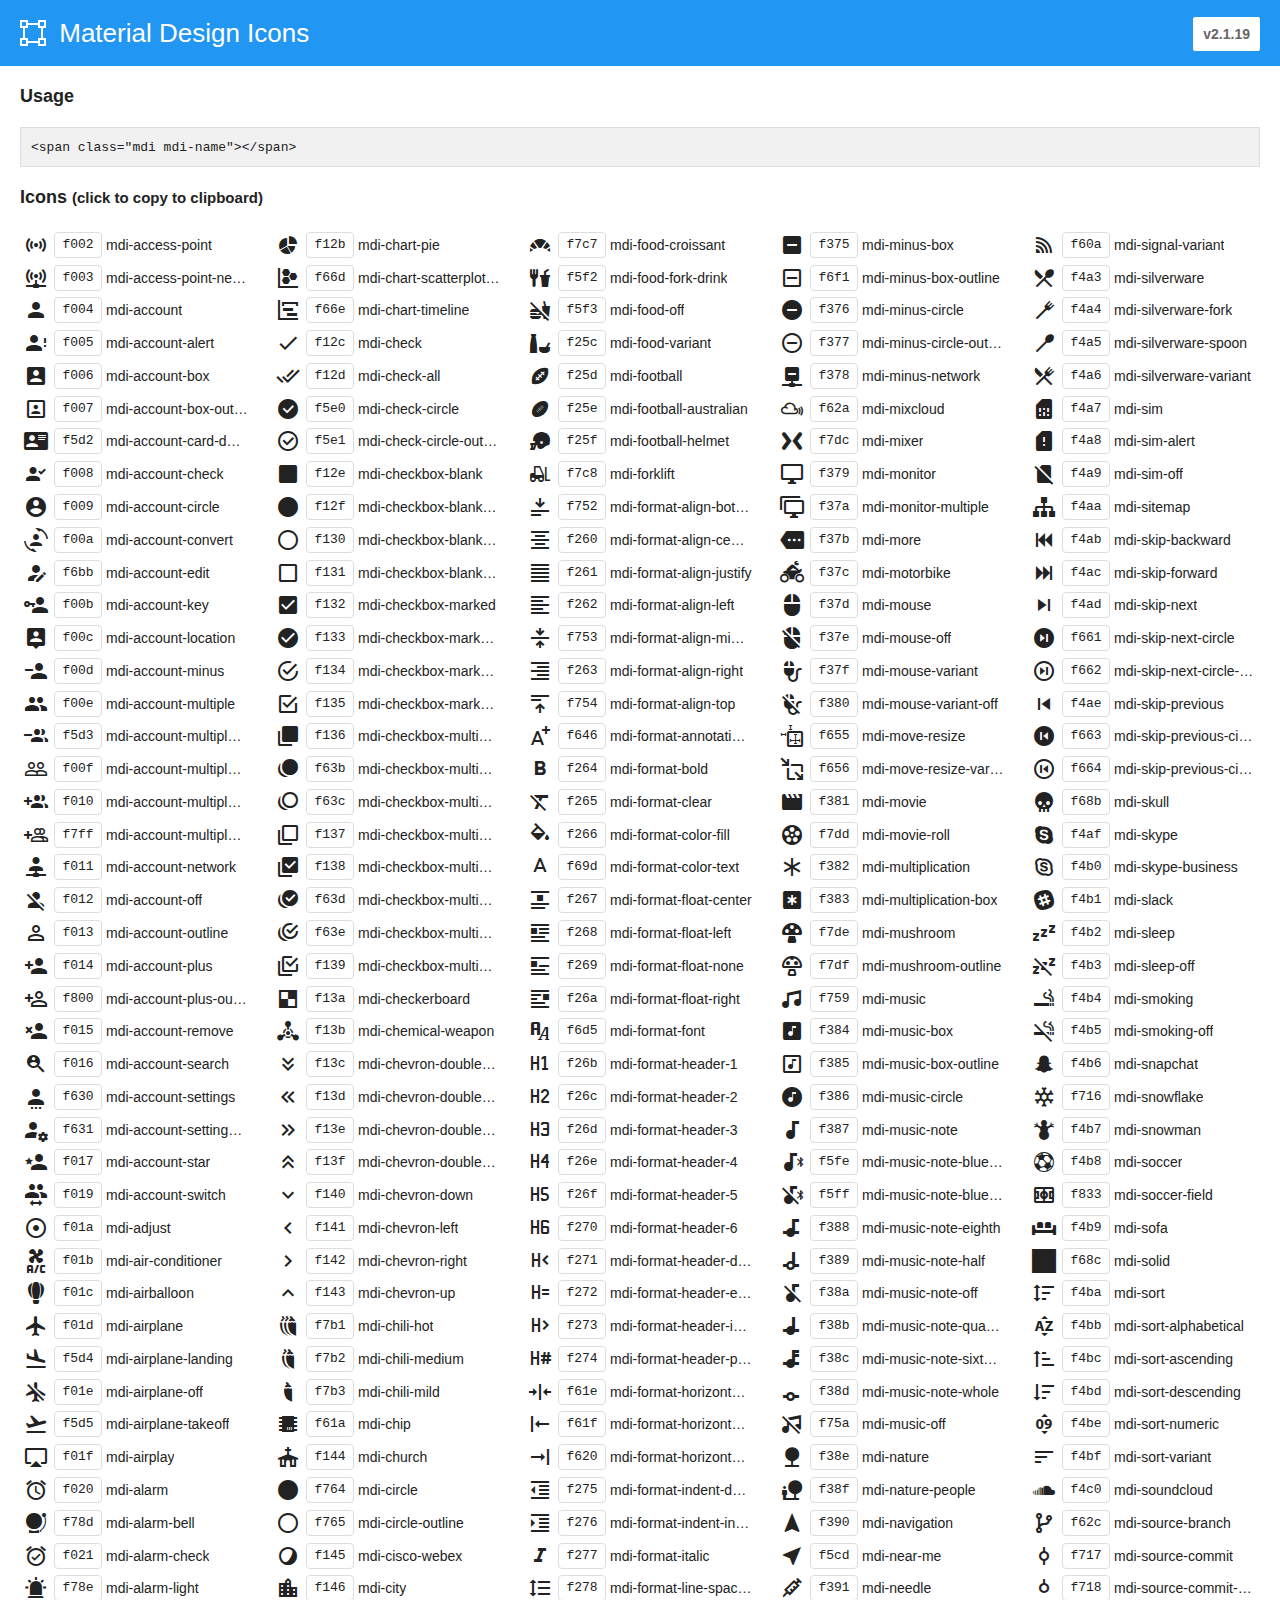
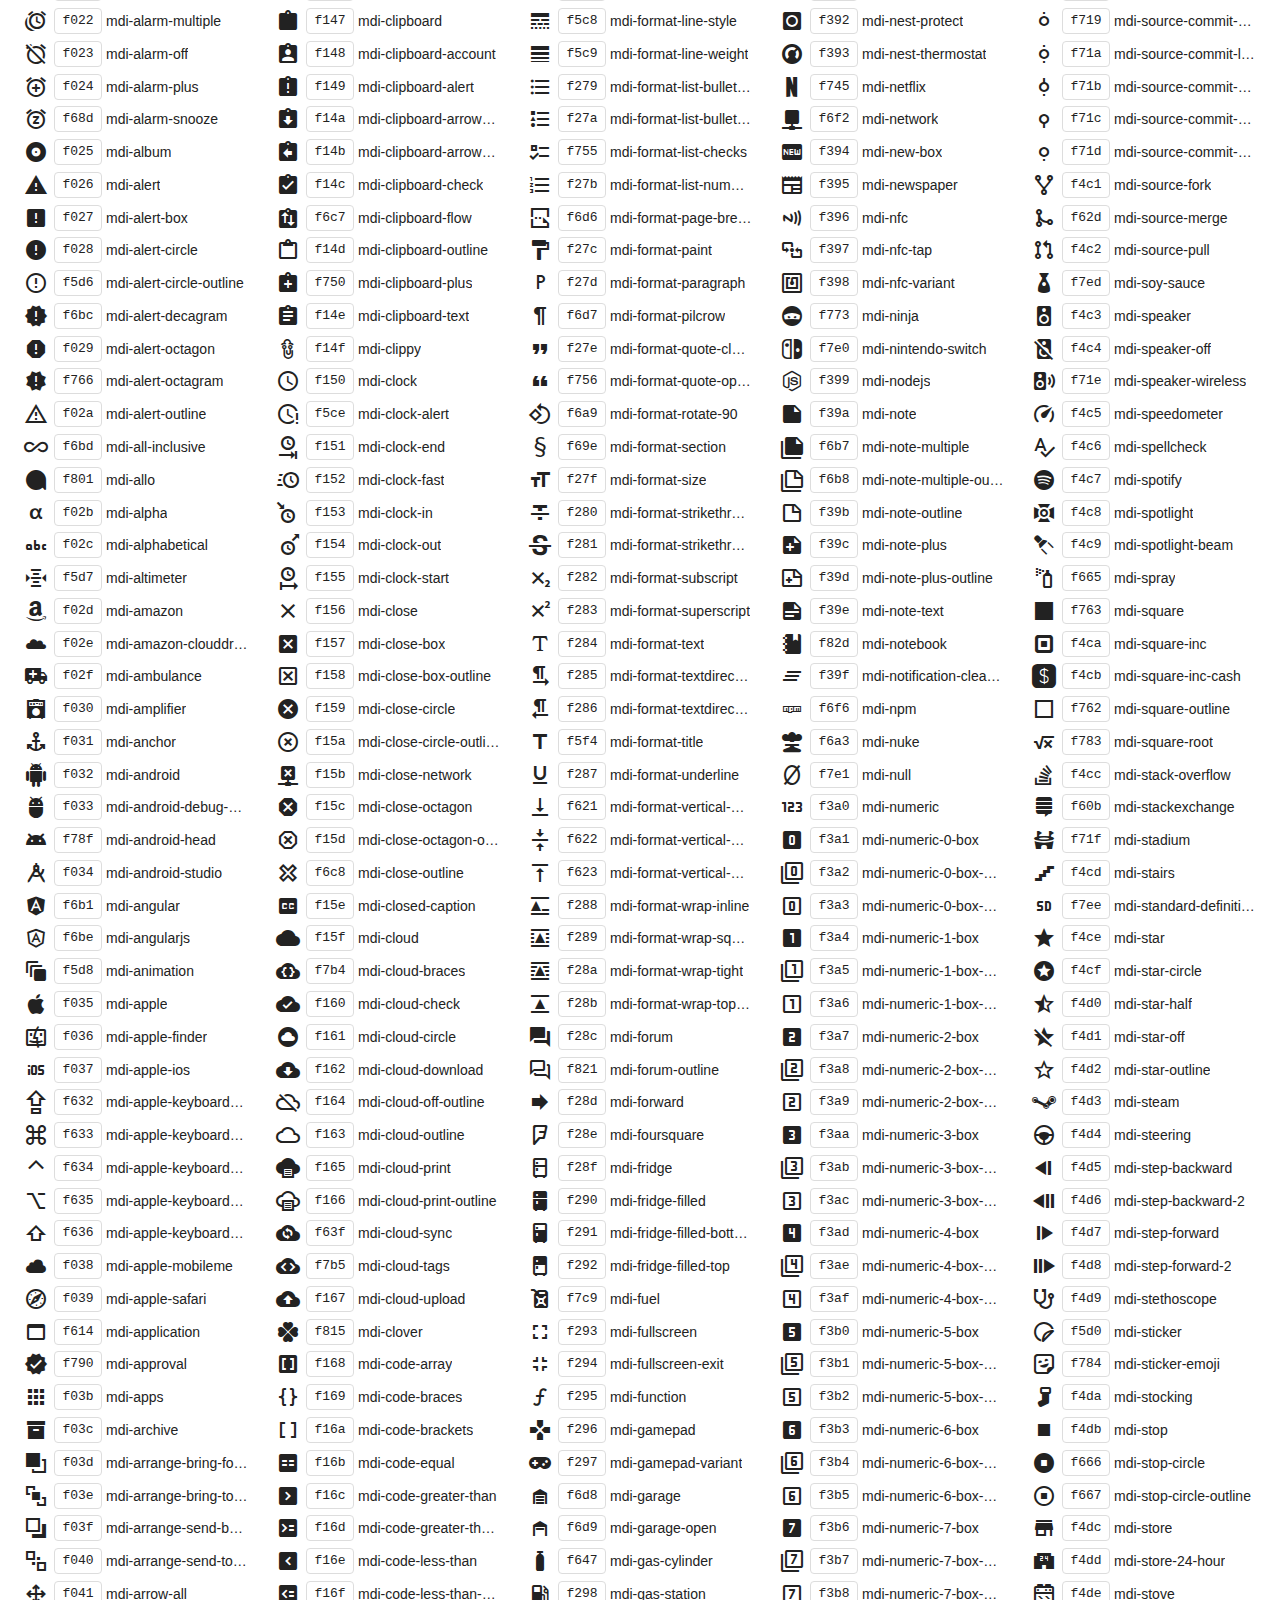
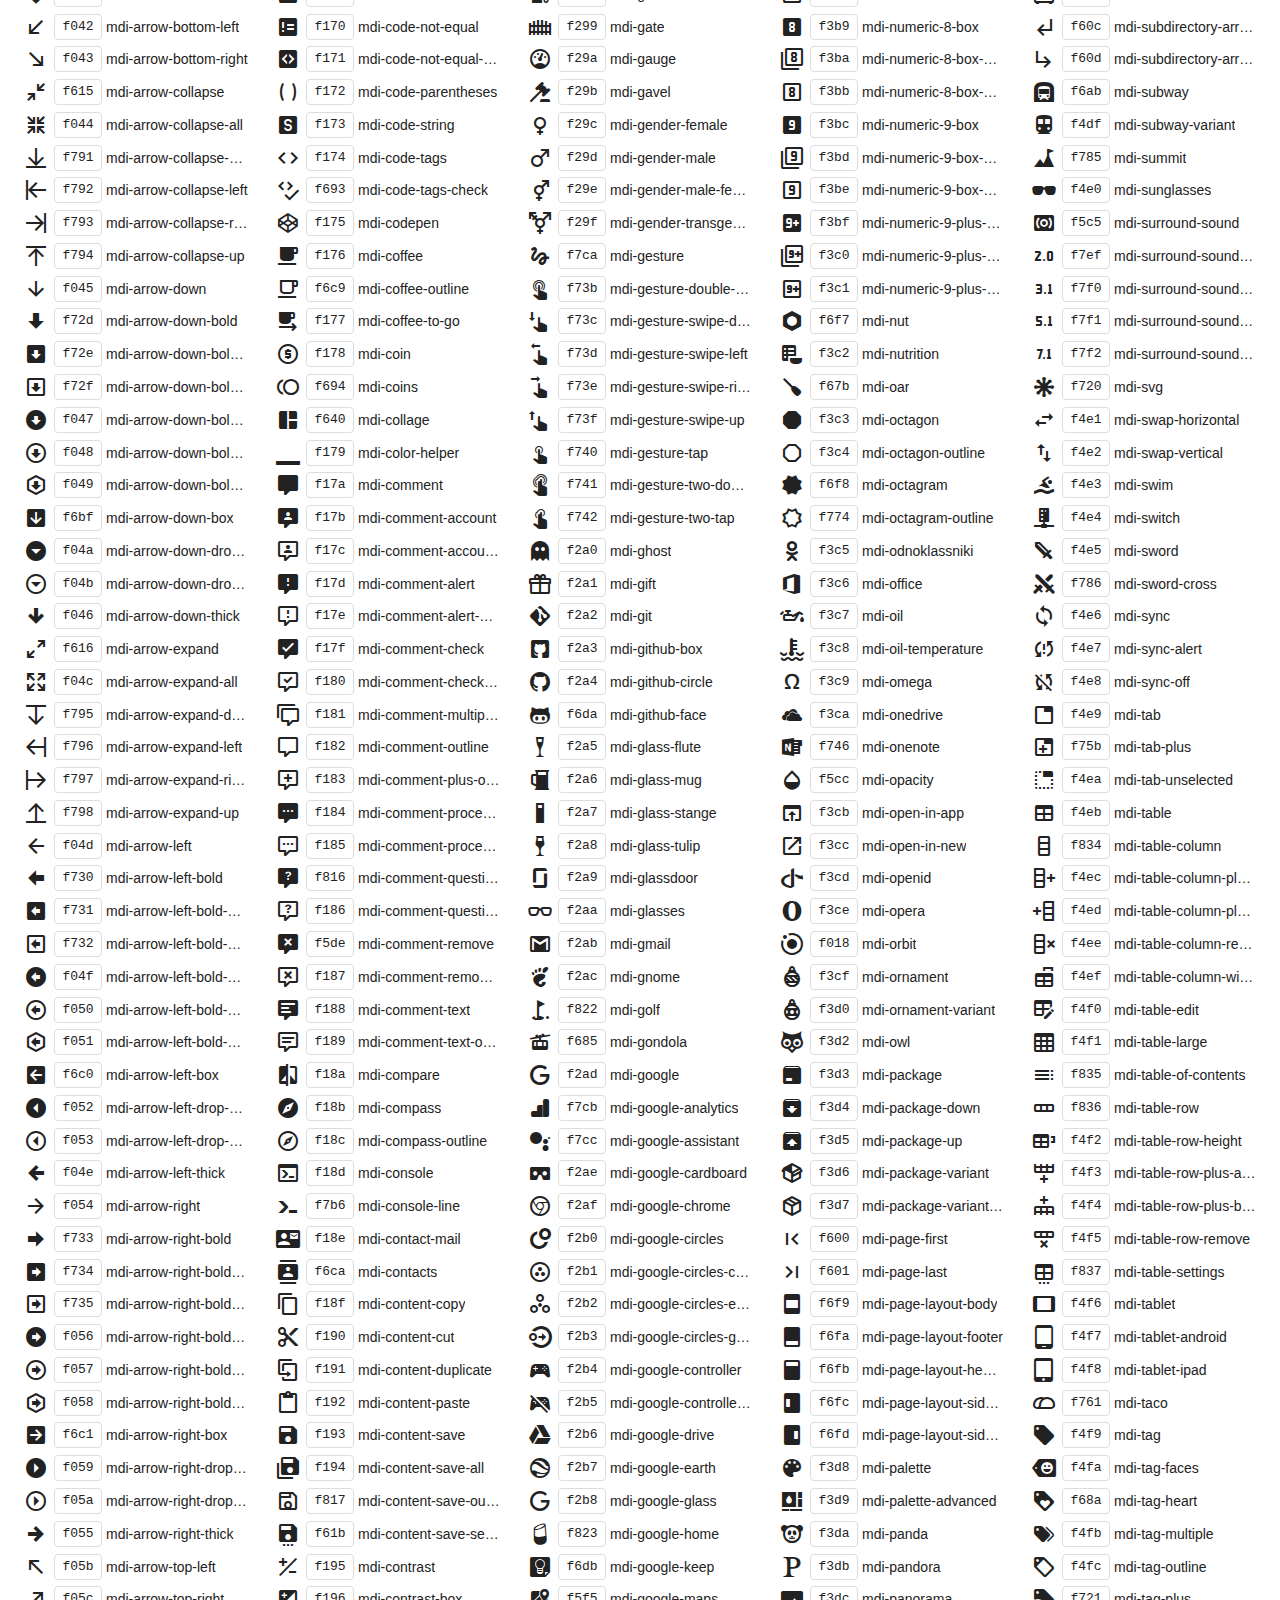
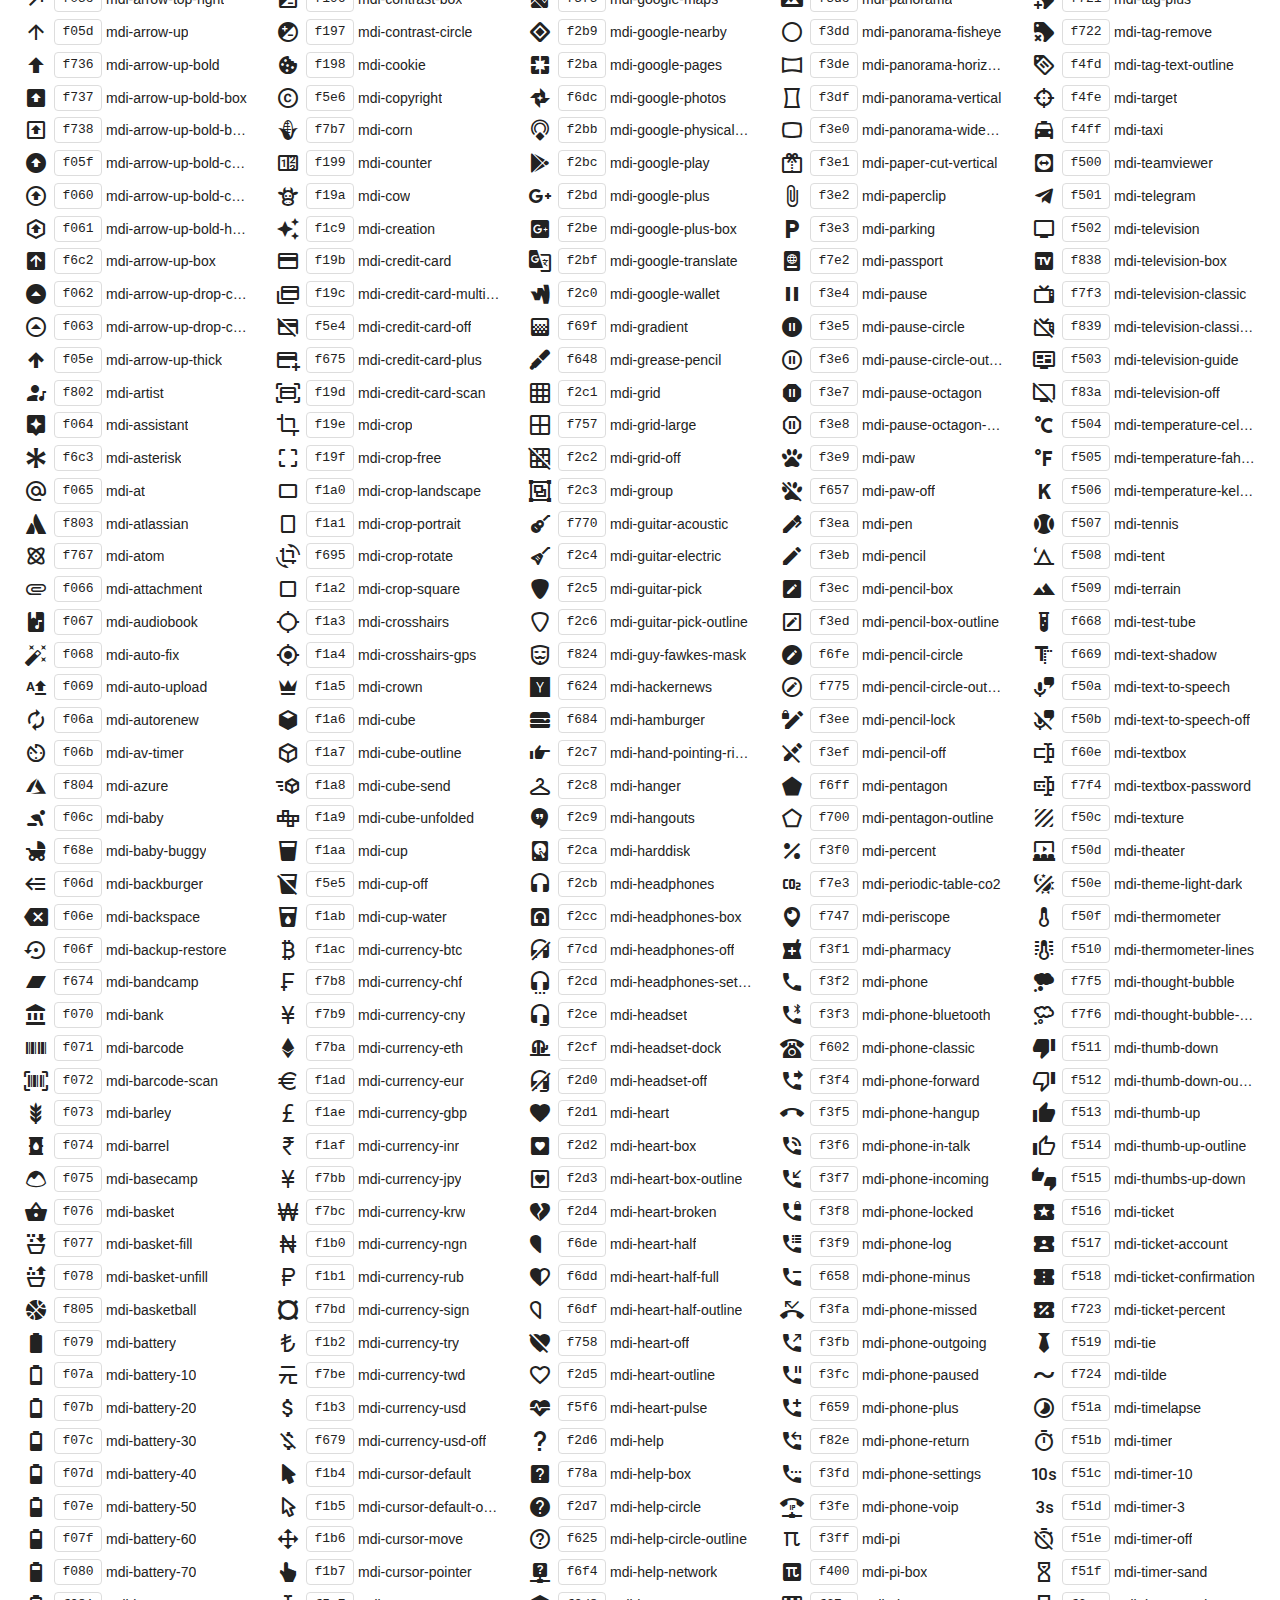
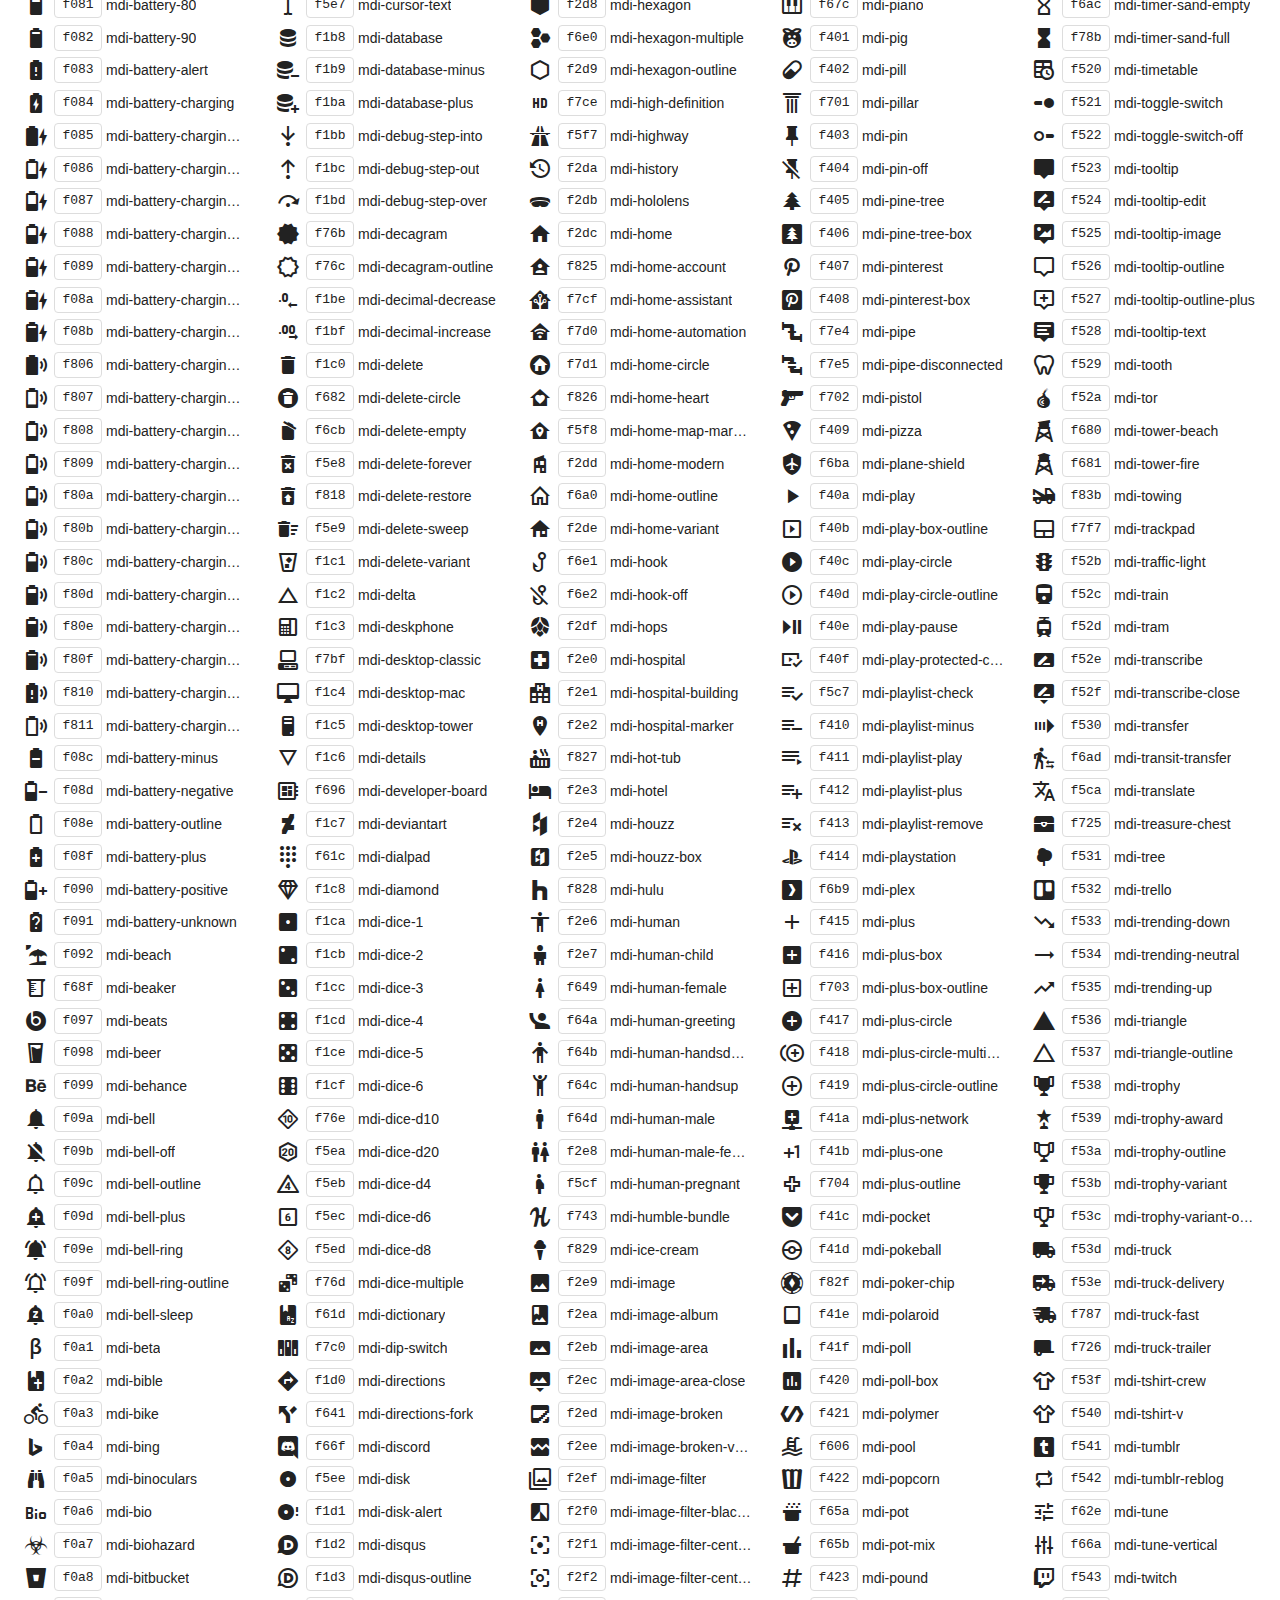
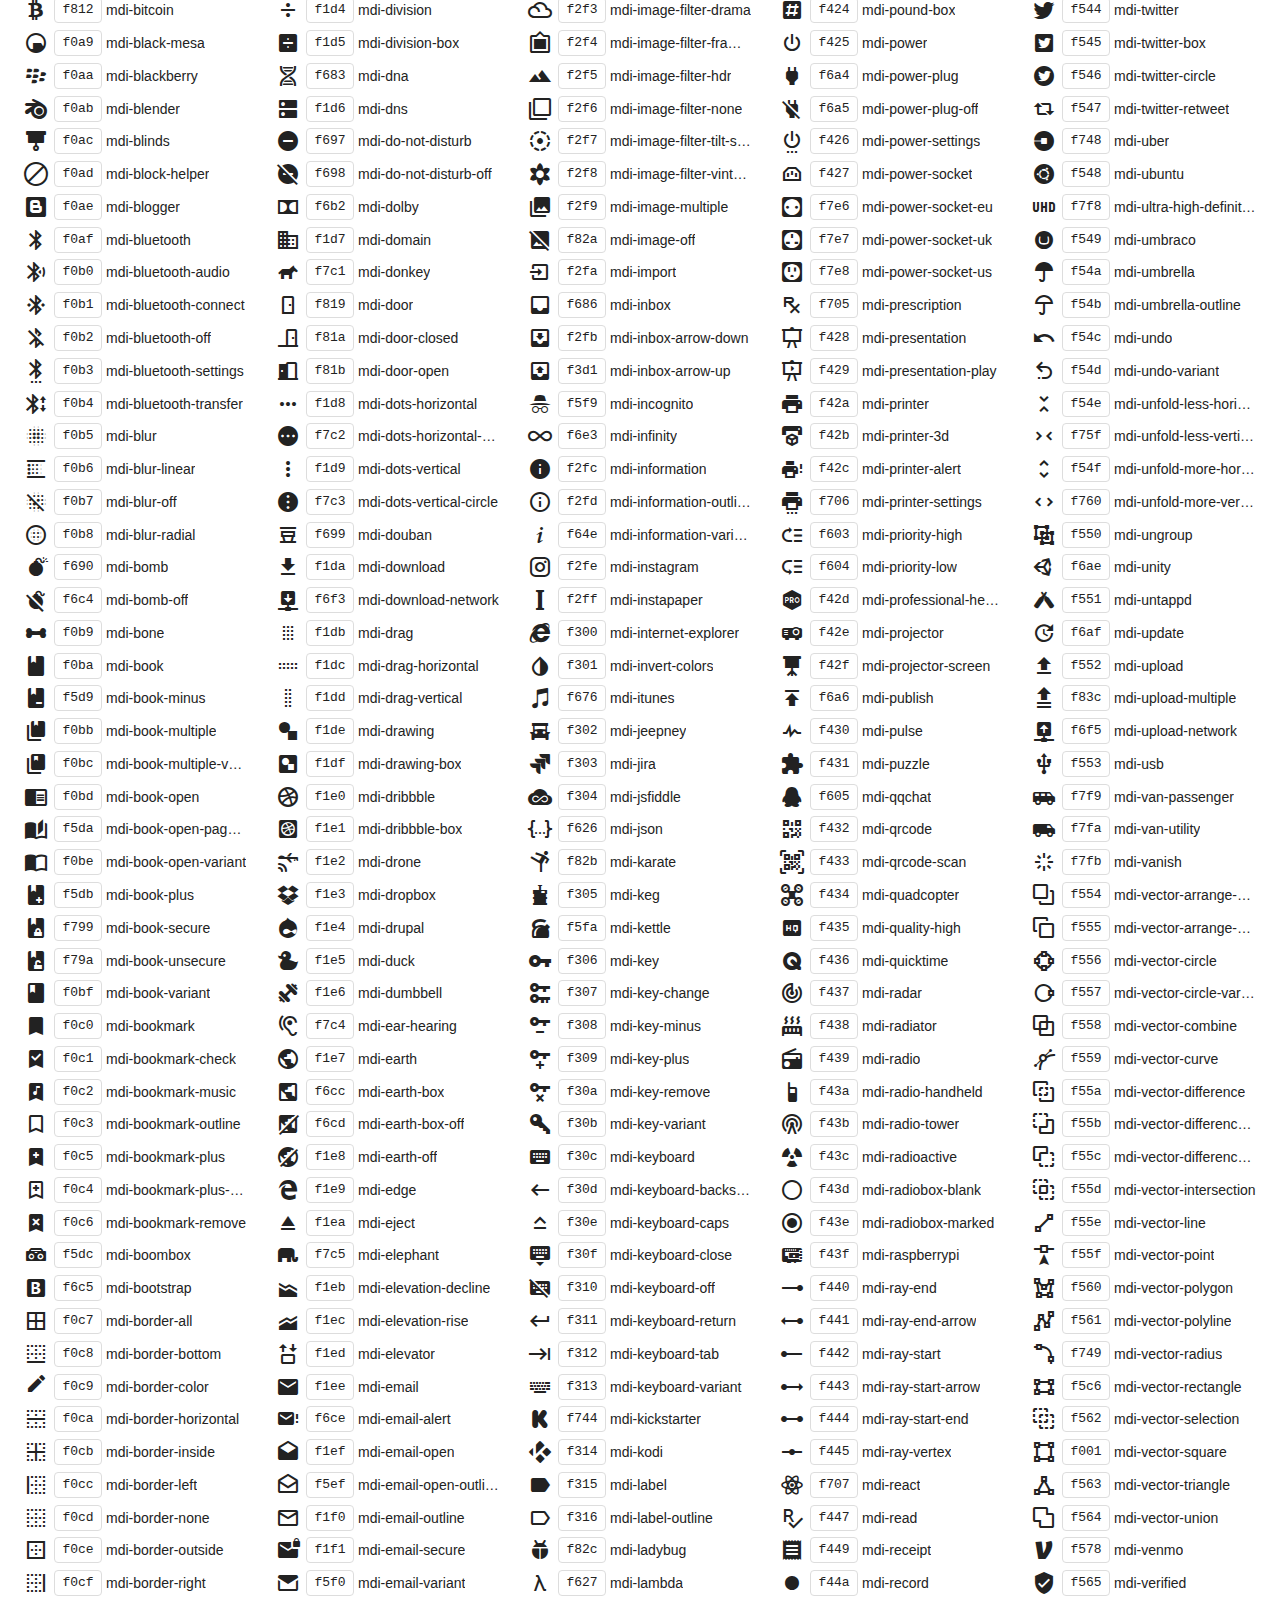
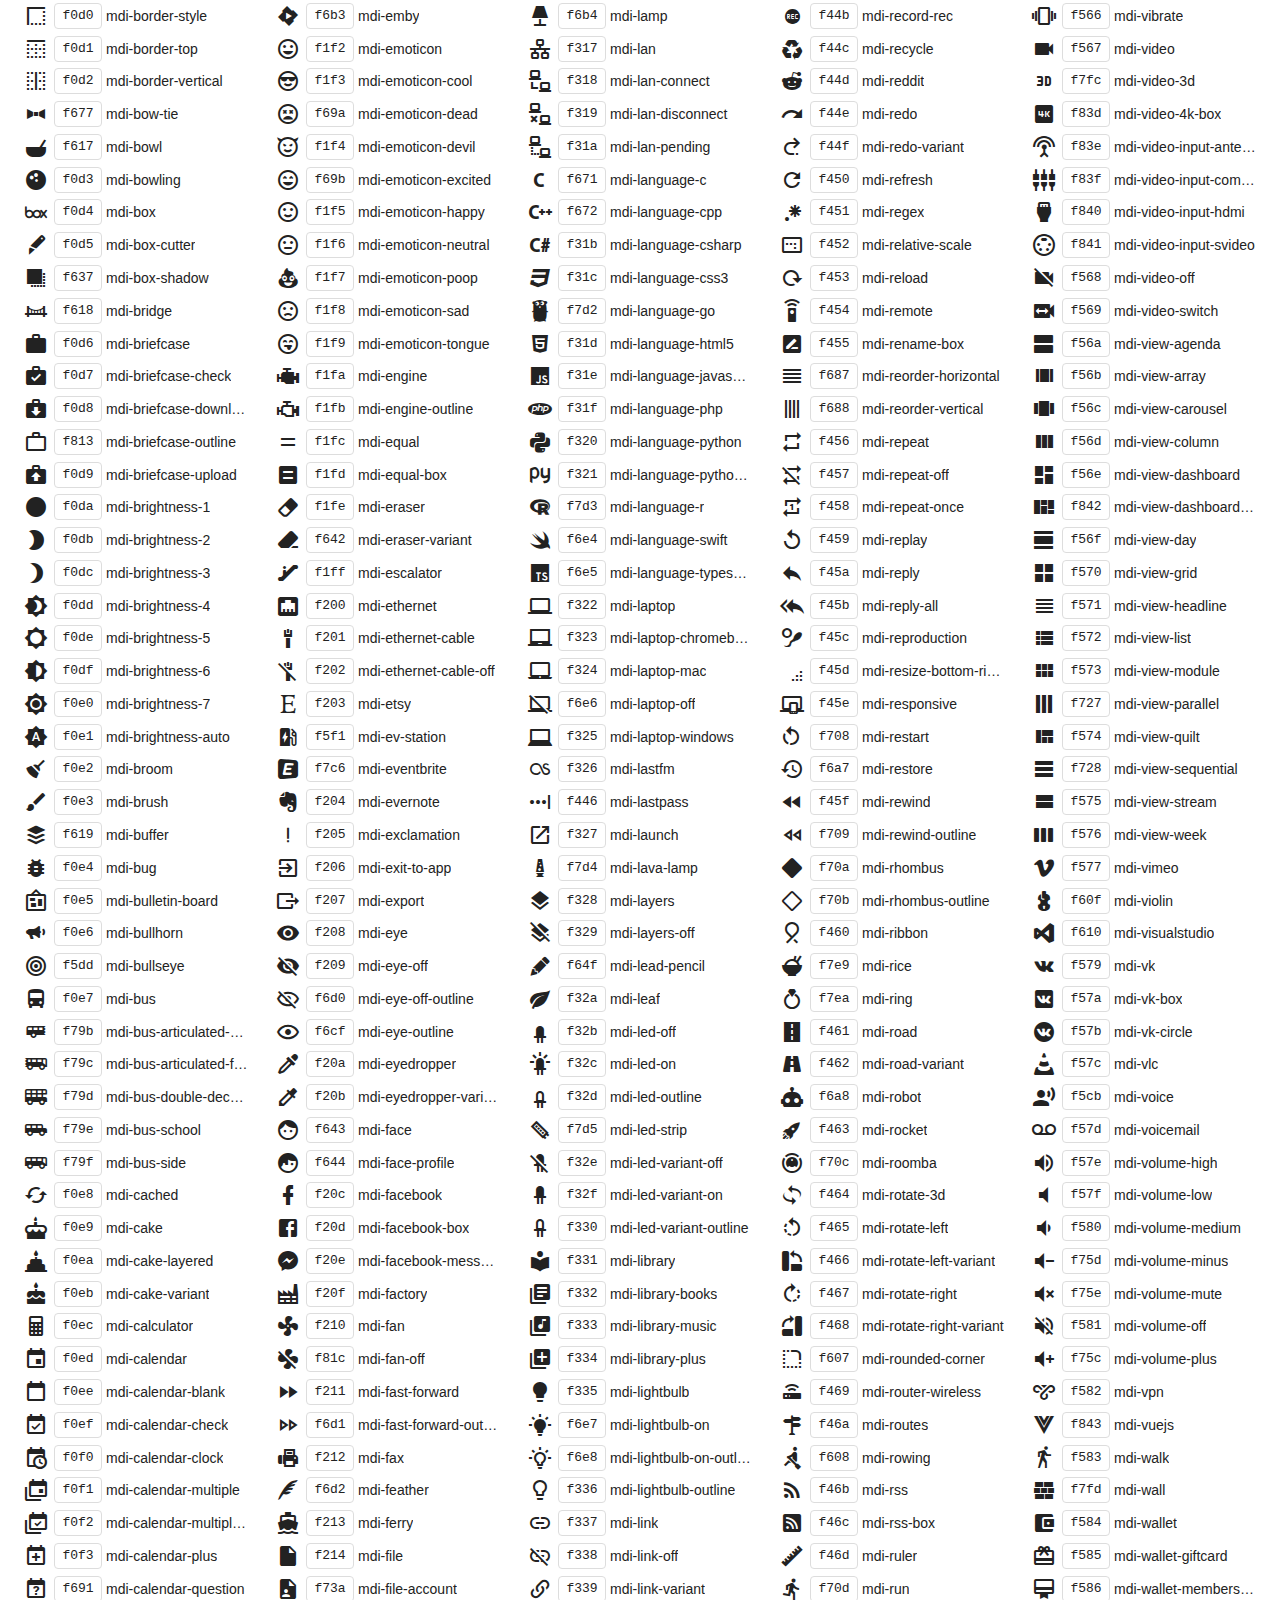
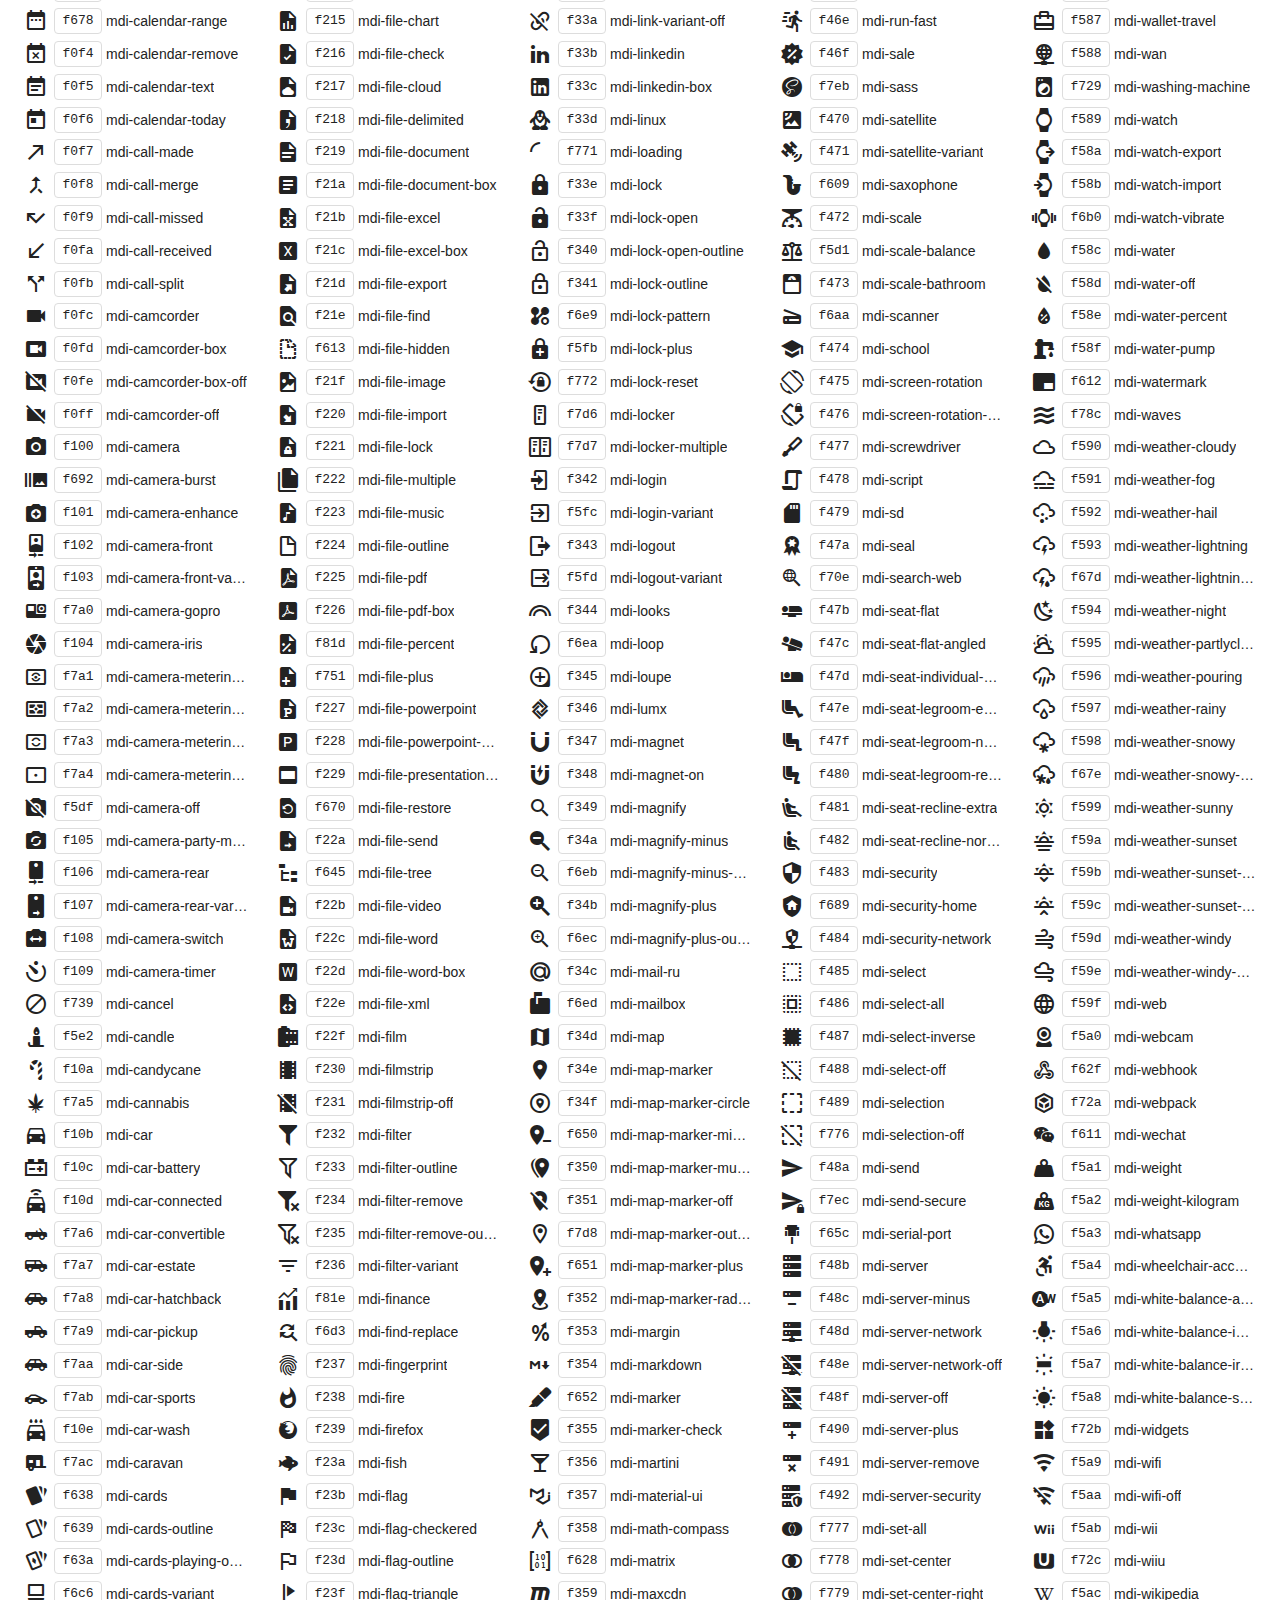
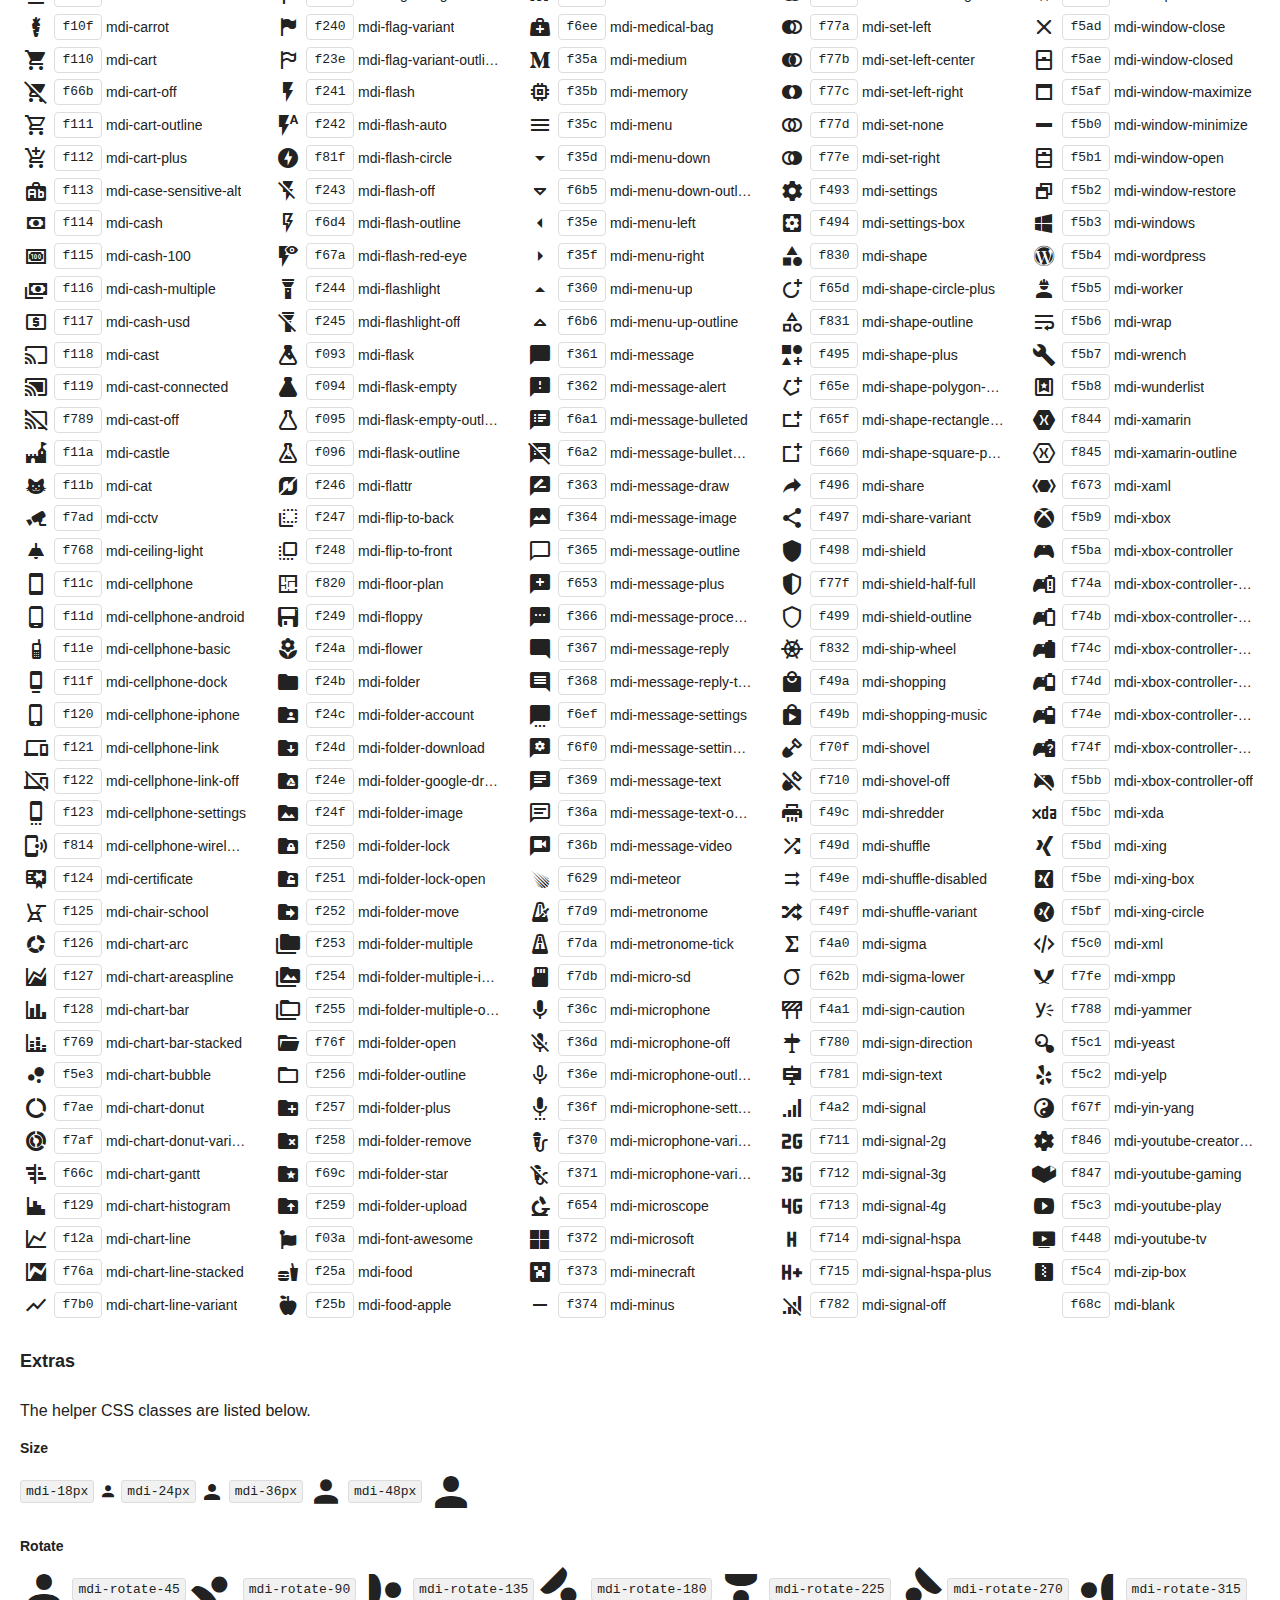
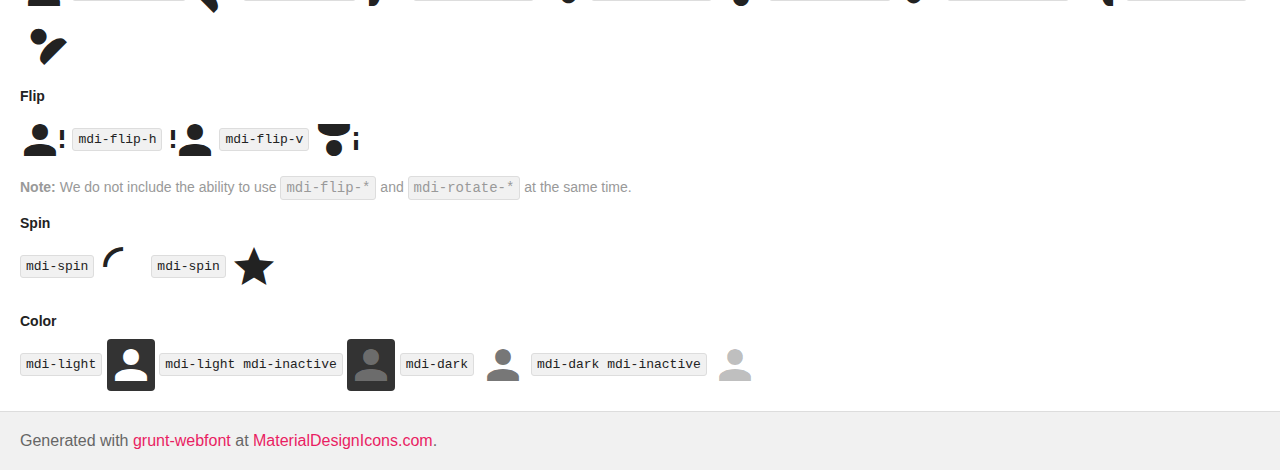
<file: fonts/mdi/preview.html>
<!doctype html>
<html>
<head>
    <meta charset="utf-8" />
    <title>Material Design Icons</title>
    <style>
        * {
            margin: 0;
            padding: 0;
        }

        body {
            margin: 0;
            padding: 0;
            background: #fff;
            color: #222;
        }

        h1, h2, h3, p, div, footer {
            font-family: "Helvetica Neue", Arial, sans-serif;
        }

        h1 {
            padding: 20px 20px 16px 20px;
            font-size: 26px;
            line-height: 26px;
            font-weight: normal;
            color: #FFF;
            background-color: #2196F3;
        }

        h1 svg {
            vertical-align: middle;
            width: 26px;
            height: 26px;
            margin: 0 6px 4px 0;
        }

        h1 svg path {
            fill: #FFF;
        }

        h1 .version {
            font-size: 14px;
            background: #FFF;
            padding: 4px 10px;
            float: right;
            border-radius: 2px;
            margin: -3px 0 0 0;
            color: #666;
            font-weight: bold;
        }

        h1 .version::before {
            content: 'v';
        }

        h2 {
            font-size: 18px;
            padding: 20px;
        }

        h3 {
            font-size: 14px;
            padding: 10px 20px 0 20px;
            font-weight: bold;
        }

        p {
            padding: 10px 20px;
        }

        p code {
            display: inline-block;
            vertical-align: middle;
            background: #F1F1F1;
            padding: 3px 5px;
            border-radius: 3px;
            border: 1px solid #DDD;
        }

        p i.mdi {
            vertical-align: middle;
            border-radius: 4px;
            display: inline-block;
        }

        p i.mdi.dark-demo {
            background: #333;
        }

        p.note {
            color: #999;
            font-size: 14px;
            padding: 0 20px 5px 20px;
        }

        .icons {
            padding: 0 20px 10px 20px;
            -webkit-column-count: 5;
            -moz-column-count: 5;
            column-count: 5;
            -webkit-column-gap: 20px;
            -moz-column-gap: 20px;
            column-gap: 20px;
        }

        .icons div {
            line-height: 2em;
        }

        .icons div span {
            cursor: pointer;
            font-size: 14px;
            text-overflow: ellipsis;
            display: inline-block;
            max-width: calc(100% - 90px);
            overflow: hidden;
            vertical-align: middle;
            white-space: nowrap;
        }

        .icons div code:hover,
        .icons div span:hover,
        .icons div i:hover {
            color: #3c90be;
        }

        .icons div code:hover {
            border-color: #3c90be;
        }

        .icons div code {
            border: 1px solid #DDD;
            width: 46px;
            margin-left: 2px;
            margin-right: 4px;
            border-radius: 4px;
            display: inline-block;
            vertical-align: middle;
            text-align: center;
            line-height: 24px;
            cursor: pointer;
        }

        .icons div i {
            display: inline-block;
            width: 32px;
            height: 24px;
            text-align: center;
            vertical-align: middle;
            cursor: pointer;
            line-height: 24px;
        }

        .icons .mdi:before {
            font-size: 24px;
        }

        pre {
            margin: 0 20px;
            font-family: Consolas, monospace;
            padding: 10px;
            border: 1px solid #DDD;
            background: #F1F1F1;
        }

        div.copied {
            position: fixed;
            top: 100px;
            left: 50%;
            width: 200px;
            text-align: center;
            color: #3c763d;
            background-color: #dff0d8;
            border: 1px solid #d6e9c6;
            padding: 10px 15px;
            border-radius: 4px;
            margin-left: -100px;
            box-shadow: 0 0 10px rgba(0, 0, 0, 0.2);
        }

        footer {
            padding: 20px;
            color: #666;
            border-top: 1px solid #DDD;
            background: #F1F1F1;
        }

        footer a {
            color: #e91e63;
            text-decoration: none;
        }
    </style>
    <link href="css/materialdesignicons.min.css" media="all" rel="stylesheet" type="text/css" />
</head>
<body>
    <h1>
        <svg>
            <path d="M0,0H8V3H18V0H26V8H23V18H26V26H18V23H8V21H18V18H21V8H18V5H8V8H5V18H8V26H0V18H3V8H0V0M2,2V6H6V2H2M2,20V24H6V20H2M20,2V6H24V2H20M20,20V24H24V20H20Z"></path>
        </svg>
        Material Design Icons
        <span class="version">2.1.19</span>
    </h1>

    <h2>Usage</h2>
    <pre><code>&lt;span class=&quot;mdi mdi-<span id="name">name</span>&quot;&gt;&lt;/span&gt;</code></pre>

    <h2>Icons <small>(click to copy to clipboard)</small></h2>
    <div class="icons" id="icons"></div>

    <h2>Extras</h2>

    <p>The helper CSS classes are listed below.</p>

    <h3>Size</h3>

    <p>
        <code>mdi-18px</code> <i class="mdi mdi-18px mdi-account"></i>
        <code>mdi-24px</code> <i class="mdi mdi-24px mdi-account"></i>
        <code>mdi-36px</code> <i class="mdi mdi-36px mdi-account"></i>
        <code>mdi-48px</code> <i class="mdi mdi-48px mdi-account"></i>
    </p>

    <h3>Rotate</h3>

    <p>
        <i class="mdi mdi-48px mdi-account"></i>
        <code>mdi-rotate-45</code> <i class="mdi mdi-48px mdi-rotate-45 mdi-account"></i>
        <code>mdi-rotate-90</code> <i class="mdi mdi-48px mdi-rotate-90 mdi-account"></i>
        <code>mdi-rotate-135</code> <i class="mdi mdi-48px mdi-rotate-135 mdi-account"></i>
        <code>mdi-rotate-180</code> <i class="mdi mdi-48px mdi-rotate-180 mdi-account"></i>
        <code>mdi-rotate-225</code> <i class="mdi mdi-48px mdi-rotate-225 mdi-account"></i>
        <code>mdi-rotate-270</code> <i class="mdi mdi-48px mdi-rotate-270 mdi-account"></i>
        <code>mdi-rotate-315</code> <i class="mdi mdi-48px mdi-rotate-315 mdi-account"></i>
    </p>

    <h3>Flip</h3>

    <p>
        <i class="mdi mdi-48px mdi-account-alert"></i>
        <code>mdi-flip-h</code> <i class="mdi mdi-48px mdi-flip-h mdi-account-alert"></i>
        <code>mdi-flip-v</code> <i class="mdi mdi-48px mdi-flip-v mdi-account-alert"></i>
    </p>

    <p class="note"><strong>Note:</strong> We do not include the ability to use <code>mdi-flip-*</code> and <code>mdi-rotate-*</code> at the same time.</p>

    <h3>Spin</h3>

    <p>
        <code>mdi-spin</code> <i class="mdi mdi-48px mdi-spin mdi-loading"></i>
        <code>mdi-spin</code> <i class="mdi mdi-48px mdi-spin mdi-star"></i>
    </p>

    <h3>Color</h3>

    <p style="padding-bottom:20px;">
        <code>mdi-light</code> <i class="mdi mdi-48px mdi-light mdi-account dark-demo"></i>
        <code>mdi-light mdi-inactive</code> <i class="mdi mdi-48px mdi-light mdi-inactive mdi-account dark-demo"></i>
        <code>mdi-dark</code> <i class="mdi mdi-48px mdi-dark mdi-account"></i>
        <code>mdi-dark mdi-inactive</code> <i class="mdi mdi-48px mdi-dark mdi-inactive mdi-account"></i>
    </p>

    <footer>Generated with <a href="https://github.com/sapegin/grunt-webfont">grunt-webfont</a> at <a href="http://materialdesignicons.com/">MaterialDesignIcons.com</a>.</footer>

    <script type="text/javascript">
        (function () {
            var icons = [{"name":"access-point","hex":"f002"},{"name":"access-point-network","hex":"f003"},{"name":"account","hex":"f004"},{"name":"account-alert","hex":"f005"},{"name":"account-box","hex":"f006"},{"name":"account-box-outline","hex":"f007"},{"name":"account-card-details","hex":"f5d2"},{"name":"account-check","hex":"f008"},{"name":"account-circle","hex":"f009"},{"name":"account-convert","hex":"f00a"},{"name":"account-edit","hex":"f6bb"},{"name":"account-key","hex":"f00b"},{"name":"account-location","hex":"f00c"},{"name":"account-minus","hex":"f00d"},{"name":"account-multiple","hex":"f00e"},{"name":"account-multiple-minus","hex":"f5d3"},{"name":"account-multiple-outline","hex":"f00f"},{"name":"account-multiple-plus","hex":"f010"},{"name":"account-multiple-plus-outline","hex":"f7ff"},{"name":"account-network","hex":"f011"},{"name":"account-off","hex":"f012"},{"name":"account-outline","hex":"f013"},{"name":"account-plus","hex":"f014"},{"name":"account-plus-outline","hex":"f800"},{"name":"account-remove","hex":"f015"},{"name":"account-search","hex":"f016"},{"name":"account-settings","hex":"f630"},{"name":"account-settings-variant","hex":"f631"},{"name":"account-star","hex":"f017"},{"name":"account-switch","hex":"f019"},{"name":"adjust","hex":"f01a"},{"name":"air-conditioner","hex":"f01b"},{"name":"airballoon","hex":"f01c"},{"name":"airplane","hex":"f01d"},{"name":"airplane-landing","hex":"f5d4"},{"name":"airplane-off","hex":"f01e"},{"name":"airplane-takeoff","hex":"f5d5"},{"name":"airplay","hex":"f01f"},{"name":"alarm","hex":"f020"},{"name":"alarm-bell","hex":"f78d"},{"name":"alarm-check","hex":"f021"},{"name":"alarm-light","hex":"f78e"},{"name":"alarm-multiple","hex":"f022"},{"name":"alarm-off","hex":"f023"},{"name":"alarm-plus","hex":"f024"},{"name":"alarm-snooze","hex":"f68d"},{"name":"album","hex":"f025"},{"name":"alert","hex":"f026"},{"name":"alert-box","hex":"f027"},{"name":"alert-circle","hex":"f028"},{"name":"alert-circle-outline","hex":"f5d6"},{"name":"alert-decagram","hex":"f6bc"},{"name":"alert-octagon","hex":"f029"},{"name":"alert-octagram","hex":"f766"},{"name":"alert-outline","hex":"f02a"},{"name":"all-inclusive","hex":"f6bd"},{"name":"allo","hex":"f801"},{"name":"alpha","hex":"f02b"},{"name":"alphabetical","hex":"f02c"},{"name":"altimeter","hex":"f5d7"},{"name":"amazon","hex":"f02d"},{"name":"amazon-clouddrive","hex":"f02e"},{"name":"ambulance","hex":"f02f"},{"name":"amplifier","hex":"f030"},{"name":"anchor","hex":"f031"},{"name":"android","hex":"f032"},{"name":"android-debug-bridge","hex":"f033"},{"name":"android-head","hex":"f78f"},{"name":"android-studio","hex":"f034"},{"name":"angular","hex":"f6b1"},{"name":"angularjs","hex":"f6be"},{"name":"animation","hex":"f5d8"},{"name":"apple","hex":"f035"},{"name":"apple-finder","hex":"f036"},{"name":"apple-ios","hex":"f037"},{"name":"apple-keyboard-caps","hex":"f632"},{"name":"apple-keyboard-command","hex":"f633"},{"name":"apple-keyboard-control","hex":"f634"},{"name":"apple-keyboard-option","hex":"f635"},{"name":"apple-keyboard-shift","hex":"f636"},{"name":"apple-mobileme","hex":"f038"},{"name":"apple-safari","hex":"f039"},{"name":"application","hex":"f614"},{"name":"approval","hex":"f790"},{"name":"apps","hex":"f03b"},{"name":"archive","hex":"f03c"},{"name":"arrange-bring-forward","hex":"f03d"},{"name":"arrange-bring-to-front","hex":"f03e"},{"name":"arrange-send-backward","hex":"f03f"},{"name":"arrange-send-to-back","hex":"f040"},{"name":"arrow-all","hex":"f041"},{"name":"arrow-bottom-left","hex":"f042"},{"name":"arrow-bottom-right","hex":"f043"},{"name":"arrow-collapse","hex":"f615"},{"name":"arrow-collapse-all","hex":"f044"},{"name":"arrow-collapse-down","hex":"f791"},{"name":"arrow-collapse-left","hex":"f792"},{"name":"arrow-collapse-right","hex":"f793"},{"name":"arrow-collapse-up","hex":"f794"},{"name":"arrow-down","hex":"f045"},{"name":"arrow-down-bold","hex":"f72d"},{"name":"arrow-down-bold-box","hex":"f72e"},{"name":"arrow-down-bold-box-outline","hex":"f72f"},{"name":"arrow-down-bold-circle","hex":"f047"},{"name":"arrow-down-bold-circle-outline","hex":"f048"},{"name":"arrow-down-bold-hexagon-outline","hex":"f049"},{"name":"arrow-down-box","hex":"f6bf"},{"name":"arrow-down-drop-circle","hex":"f04a"},{"name":"arrow-down-drop-circle-outline","hex":"f04b"},{"name":"arrow-down-thick","hex":"f046"},{"name":"arrow-expand","hex":"f616"},{"name":"arrow-expand-all","hex":"f04c"},{"name":"arrow-expand-down","hex":"f795"},{"name":"arrow-expand-left","hex":"f796"},{"name":"arrow-expand-right","hex":"f797"},{"name":"arrow-expand-up","hex":"f798"},{"name":"arrow-left","hex":"f04d"},{"name":"arrow-left-bold","hex":"f730"},{"name":"arrow-left-bold-box","hex":"f731"},{"name":"arrow-left-bold-box-outline","hex":"f732"},{"name":"arrow-left-bold-circle","hex":"f04f"},{"name":"arrow-left-bold-circle-outline","hex":"f050"},{"name":"arrow-left-bold-hexagon-outline","hex":"f051"},{"name":"arrow-left-box","hex":"f6c0"},{"name":"arrow-left-drop-circle","hex":"f052"},{"name":"arrow-left-drop-circle-outline","hex":"f053"},{"name":"arrow-left-thick","hex":"f04e"},{"name":"arrow-right","hex":"f054"},{"name":"arrow-right-bold","hex":"f733"},{"name":"arrow-right-bold-box","hex":"f734"},{"name":"arrow-right-bold-box-outline","hex":"f735"},{"name":"arrow-right-bold-circle","hex":"f056"},{"name":"arrow-right-bold-circle-outline","hex":"f057"},{"name":"arrow-right-bold-hexagon-outline","hex":"f058"},{"name":"arrow-right-box","hex":"f6c1"},{"name":"arrow-right-drop-circle","hex":"f059"},{"name":"arrow-right-drop-circle-outline","hex":"f05a"},{"name":"arrow-right-thick","hex":"f055"},{"name":"arrow-top-left","hex":"f05b"},{"name":"arrow-top-right","hex":"f05c"},{"name":"arrow-up","hex":"f05d"},{"name":"arrow-up-bold","hex":"f736"},{"name":"arrow-up-bold-box","hex":"f737"},{"name":"arrow-up-bold-box-outline","hex":"f738"},{"name":"arrow-up-bold-circle","hex":"f05f"},{"name":"arrow-up-bold-circle-outline","hex":"f060"},{"name":"arrow-up-bold-hexagon-outline","hex":"f061"},{"name":"arrow-up-box","hex":"f6c2"},{"name":"arrow-up-drop-circle","hex":"f062"},{"name":"arrow-up-drop-circle-outline","hex":"f063"},{"name":"arrow-up-thick","hex":"f05e"},{"name":"artist","hex":"f802"},{"name":"assistant","hex":"f064"},{"name":"asterisk","hex":"f6c3"},{"name":"at","hex":"f065"},{"name":"atlassian","hex":"f803"},{"name":"atom","hex":"f767"},{"name":"attachment","hex":"f066"},{"name":"audiobook","hex":"f067"},{"name":"auto-fix","hex":"f068"},{"name":"auto-upload","hex":"f069"},{"name":"autorenew","hex":"f06a"},{"name":"av-timer","hex":"f06b"},{"name":"azure","hex":"f804"},{"name":"baby","hex":"f06c"},{"name":"baby-buggy","hex":"f68e"},{"name":"backburger","hex":"f06d"},{"name":"backspace","hex":"f06e"},{"name":"backup-restore","hex":"f06f"},{"name":"bandcamp","hex":"f674"},{"name":"bank","hex":"f070"},{"name":"barcode","hex":"f071"},{"name":"barcode-scan","hex":"f072"},{"name":"barley","hex":"f073"},{"name":"barrel","hex":"f074"},{"name":"basecamp","hex":"f075"},{"name":"basket","hex":"f076"},{"name":"basket-fill","hex":"f077"},{"name":"basket-unfill","hex":"f078"},{"name":"basketball","hex":"f805"},{"name":"battery","hex":"f079"},{"name":"battery-10","hex":"f07a"},{"name":"battery-20","hex":"f07b"},{"name":"battery-30","hex":"f07c"},{"name":"battery-40","hex":"f07d"},{"name":"battery-50","hex":"f07e"},{"name":"battery-60","hex":"f07f"},{"name":"battery-70","hex":"f080"},{"name":"battery-80","hex":"f081"},{"name":"battery-90","hex":"f082"},{"name":"battery-alert","hex":"f083"},{"name":"battery-charging","hex":"f084"},{"name":"battery-charging-100","hex":"f085"},{"name":"battery-charging-20","hex":"f086"},{"name":"battery-charging-30","hex":"f087"},{"name":"battery-charging-40","hex":"f088"},{"name":"battery-charging-60","hex":"f089"},{"name":"battery-charging-80","hex":"f08a"},{"name":"battery-charging-90","hex":"f08b"},{"name":"battery-charging-wireless","hex":"f806"},{"name":"battery-charging-wireless-10","hex":"f807"},{"name":"battery-charging-wireless-20","hex":"f808"},{"name":"battery-charging-wireless-30","hex":"f809"},{"name":"battery-charging-wireless-40","hex":"f80a"},{"name":"battery-charging-wireless-50","hex":"f80b"},{"name":"battery-charging-wireless-60","hex":"f80c"},{"name":"battery-charging-wireless-70","hex":"f80d"},{"name":"battery-charging-wireless-80","hex":"f80e"},{"name":"battery-charging-wireless-90","hex":"f80f"},{"name":"battery-charging-wireless-alert","hex":"f810"},{"name":"battery-charging-wireless-outline","hex":"f811"},{"name":"battery-minus","hex":"f08c"},{"name":"battery-negative","hex":"f08d"},{"name":"battery-outline","hex":"f08e"},{"name":"battery-plus","hex":"f08f"},{"name":"battery-positive","hex":"f090"},{"name":"battery-unknown","hex":"f091"},{"name":"beach","hex":"f092"},{"name":"beaker","hex":"f68f"},{"name":"beats","hex":"f097"},{"name":"beer","hex":"f098"},{"name":"behance","hex":"f099"},{"name":"bell","hex":"f09a"},{"name":"bell-off","hex":"f09b"},{"name":"bell-outline","hex":"f09c"},{"name":"bell-plus","hex":"f09d"},{"name":"bell-ring","hex":"f09e"},{"name":"bell-ring-outline","hex":"f09f"},{"name":"bell-sleep","hex":"f0a0"},{"name":"beta","hex":"f0a1"},{"name":"bible","hex":"f0a2"},{"name":"bike","hex":"f0a3"},{"name":"bing","hex":"f0a4"},{"name":"binoculars","hex":"f0a5"},{"name":"bio","hex":"f0a6"},{"name":"biohazard","hex":"f0a7"},{"name":"bitbucket","hex":"f0a8"},{"name":"bitcoin","hex":"f812"},{"name":"black-mesa","hex":"f0a9"},{"name":"blackberry","hex":"f0aa"},{"name":"blender","hex":"f0ab"},{"name":"blinds","hex":"f0ac"},{"name":"block-helper","hex":"f0ad"},{"name":"blogger","hex":"f0ae"},{"name":"bluetooth","hex":"f0af"},{"name":"bluetooth-audio","hex":"f0b0"},{"name":"bluetooth-connect","hex":"f0b1"},{"name":"bluetooth-off","hex":"f0b2"},{"name":"bluetooth-settings","hex":"f0b3"},{"name":"bluetooth-transfer","hex":"f0b4"},{"name":"blur","hex":"f0b5"},{"name":"blur-linear","hex":"f0b6"},{"name":"blur-off","hex":"f0b7"},{"name":"blur-radial","hex":"f0b8"},{"name":"bomb","hex":"f690"},{"name":"bomb-off","hex":"f6c4"},{"name":"bone","hex":"f0b9"},{"name":"book","hex":"f0ba"},{"name":"book-minus","hex":"f5d9"},{"name":"book-multiple","hex":"f0bb"},{"name":"book-multiple-variant","hex":"f0bc"},{"name":"book-open","hex":"f0bd"},{"name":"book-open-page-variant","hex":"f5da"},{"name":"book-open-variant","hex":"f0be"},{"name":"book-plus","hex":"f5db"},{"name":"book-secure","hex":"f799"},{"name":"book-unsecure","hex":"f79a"},{"name":"book-variant","hex":"f0bf"},{"name":"bookmark","hex":"f0c0"},{"name":"bookmark-check","hex":"f0c1"},{"name":"bookmark-music","hex":"f0c2"},{"name":"bookmark-outline","hex":"f0c3"},{"name":"bookmark-plus","hex":"f0c5"},{"name":"bookmark-plus-outline","hex":"f0c4"},{"name":"bookmark-remove","hex":"f0c6"},{"name":"boombox","hex":"f5dc"},{"name":"bootstrap","hex":"f6c5"},{"name":"border-all","hex":"f0c7"},{"name":"border-bottom","hex":"f0c8"},{"name":"border-color","hex":"f0c9"},{"name":"border-horizontal","hex":"f0ca"},{"name":"border-inside","hex":"f0cb"},{"name":"border-left","hex":"f0cc"},{"name":"border-none","hex":"f0cd"},{"name":"border-outside","hex":"f0ce"},{"name":"border-right","hex":"f0cf"},{"name":"border-style","hex":"f0d0"},{"name":"border-top","hex":"f0d1"},{"name":"border-vertical","hex":"f0d2"},{"name":"bow-tie","hex":"f677"},{"name":"bowl","hex":"f617"},{"name":"bowling","hex":"f0d3"},{"name":"box","hex":"f0d4"},{"name":"box-cutter","hex":"f0d5"},{"name":"box-shadow","hex":"f637"},{"name":"bridge","hex":"f618"},{"name":"briefcase","hex":"f0d6"},{"name":"briefcase-check","hex":"f0d7"},{"name":"briefcase-download","hex":"f0d8"},{"name":"briefcase-outline","hex":"f813"},{"name":"briefcase-upload","hex":"f0d9"},{"name":"brightness-1","hex":"f0da"},{"name":"brightness-2","hex":"f0db"},{"name":"brightness-3","hex":"f0dc"},{"name":"brightness-4","hex":"f0dd"},{"name":"brightness-5","hex":"f0de"},{"name":"brightness-6","hex":"f0df"},{"name":"brightness-7","hex":"f0e0"},{"name":"brightness-auto","hex":"f0e1"},{"name":"broom","hex":"f0e2"},{"name":"brush","hex":"f0e3"},{"name":"buffer","hex":"f619"},{"name":"bug","hex":"f0e4"},{"name":"bulletin-board","hex":"f0e5"},{"name":"bullhorn","hex":"f0e6"},{"name":"bullseye","hex":"f5dd"},{"name":"bus","hex":"f0e7"},{"name":"bus-articulated-end","hex":"f79b"},{"name":"bus-articulated-front","hex":"f79c"},{"name":"bus-double-decker","hex":"f79d"},{"name":"bus-school","hex":"f79e"},{"name":"bus-side","hex":"f79f"},{"name":"cached","hex":"f0e8"},{"name":"cake","hex":"f0e9"},{"name":"cake-layered","hex":"f0ea"},{"name":"cake-variant","hex":"f0eb"},{"name":"calculator","hex":"f0ec"},{"name":"calendar","hex":"f0ed"},{"name":"calendar-blank","hex":"f0ee"},{"name":"calendar-check","hex":"f0ef"},{"name":"calendar-clock","hex":"f0f0"},{"name":"calendar-multiple","hex":"f0f1"},{"name":"calendar-multiple-check","hex":"f0f2"},{"name":"calendar-plus","hex":"f0f3"},{"name":"calendar-question","hex":"f691"},{"name":"calendar-range","hex":"f678"},{"name":"calendar-remove","hex":"f0f4"},{"name":"calendar-text","hex":"f0f5"},{"name":"calendar-today","hex":"f0f6"},{"name":"call-made","hex":"f0f7"},{"name":"call-merge","hex":"f0f8"},{"name":"call-missed","hex":"f0f9"},{"name":"call-received","hex":"f0fa"},{"name":"call-split","hex":"f0fb"},{"name":"camcorder","hex":"f0fc"},{"name":"camcorder-box","hex":"f0fd"},{"name":"camcorder-box-off","hex":"f0fe"},{"name":"camcorder-off","hex":"f0ff"},{"name":"camera","hex":"f100"},{"name":"camera-burst","hex":"f692"},{"name":"camera-enhance","hex":"f101"},{"name":"camera-front","hex":"f102"},{"name":"camera-front-variant","hex":"f103"},{"name":"camera-gopro","hex":"f7a0"},{"name":"camera-iris","hex":"f104"},{"name":"camera-metering-center","hex":"f7a1"},{"name":"camera-metering-matrix","hex":"f7a2"},{"name":"camera-metering-partial","hex":"f7a3"},{"name":"camera-metering-spot","hex":"f7a4"},{"name":"camera-off","hex":"f5df"},{"name":"camera-party-mode","hex":"f105"},{"name":"camera-rear","hex":"f106"},{"name":"camera-rear-variant","hex":"f107"},{"name":"camera-switch","hex":"f108"},{"name":"camera-timer","hex":"f109"},{"name":"cancel","hex":"f739"},{"name":"candle","hex":"f5e2"},{"name":"candycane","hex":"f10a"},{"name":"cannabis","hex":"f7a5"},{"name":"car","hex":"f10b"},{"name":"car-battery","hex":"f10c"},{"name":"car-connected","hex":"f10d"},{"name":"car-convertible","hex":"f7a6"},{"name":"car-estate","hex":"f7a7"},{"name":"car-hatchback","hex":"f7a8"},{"name":"car-pickup","hex":"f7a9"},{"name":"car-side","hex":"f7aa"},{"name":"car-sports","hex":"f7ab"},{"name":"car-wash","hex":"f10e"},{"name":"caravan","hex":"f7ac"},{"name":"cards","hex":"f638"},{"name":"cards-outline","hex":"f639"},{"name":"cards-playing-outline","hex":"f63a"},{"name":"cards-variant","hex":"f6c6"},{"name":"carrot","hex":"f10f"},{"name":"cart","hex":"f110"},{"name":"cart-off","hex":"f66b"},{"name":"cart-outline","hex":"f111"},{"name":"cart-plus","hex":"f112"},{"name":"case-sensitive-alt","hex":"f113"},{"name":"cash","hex":"f114"},{"name":"cash-100","hex":"f115"},{"name":"cash-multiple","hex":"f116"},{"name":"cash-usd","hex":"f117"},{"name":"cast","hex":"f118"},{"name":"cast-connected","hex":"f119"},{"name":"cast-off","hex":"f789"},{"name":"castle","hex":"f11a"},{"name":"cat","hex":"f11b"},{"name":"cctv","hex":"f7ad"},{"name":"ceiling-light","hex":"f768"},{"name":"cellphone","hex":"f11c"},{"name":"cellphone-android","hex":"f11d"},{"name":"cellphone-basic","hex":"f11e"},{"name":"cellphone-dock","hex":"f11f"},{"name":"cellphone-iphone","hex":"f120"},{"name":"cellphone-link","hex":"f121"},{"name":"cellphone-link-off","hex":"f122"},{"name":"cellphone-settings","hex":"f123"},{"name":"cellphone-wireless","hex":"f814"},{"name":"certificate","hex":"f124"},{"name":"chair-school","hex":"f125"},{"name":"chart-arc","hex":"f126"},{"name":"chart-areaspline","hex":"f127"},{"name":"chart-bar","hex":"f128"},{"name":"chart-bar-stacked","hex":"f769"},{"name":"chart-bubble","hex":"f5e3"},{"name":"chart-donut","hex":"f7ae"},{"name":"chart-donut-variant","hex":"f7af"},{"name":"chart-gantt","hex":"f66c"},{"name":"chart-histogram","hex":"f129"},{"name":"chart-line","hex":"f12a"},{"name":"chart-line-stacked","hex":"f76a"},{"name":"chart-line-variant","hex":"f7b0"},{"name":"chart-pie","hex":"f12b"},{"name":"chart-scatterplot-hexbin","hex":"f66d"},{"name":"chart-timeline","hex":"f66e"},{"name":"check","hex":"f12c"},{"name":"check-all","hex":"f12d"},{"name":"check-circle","hex":"f5e0"},{"name":"check-circle-outline","hex":"f5e1"},{"name":"checkbox-blank","hex":"f12e"},{"name":"checkbox-blank-circle","hex":"f12f"},{"name":"checkbox-blank-circle-outline","hex":"f130"},{"name":"checkbox-blank-outline","hex":"f131"},{"name":"checkbox-marked","hex":"f132"},{"name":"checkbox-marked-circle","hex":"f133"},{"name":"checkbox-marked-circle-outline","hex":"f134"},{"name":"checkbox-marked-outline","hex":"f135"},{"name":"checkbox-multiple-blank","hex":"f136"},{"name":"checkbox-multiple-blank-circle","hex":"f63b"},{"name":"checkbox-multiple-blank-circle-outline","hex":"f63c"},{"name":"checkbox-multiple-blank-outline","hex":"f137"},{"name":"checkbox-multiple-marked","hex":"f138"},{"name":"checkbox-multiple-marked-circle","hex":"f63d"},{"name":"checkbox-multiple-marked-circle-outline","hex":"f63e"},{"name":"checkbox-multiple-marked-outline","hex":"f139"},{"name":"checkerboard","hex":"f13a"},{"name":"chemical-weapon","hex":"f13b"},{"name":"chevron-double-down","hex":"f13c"},{"name":"chevron-double-left","hex":"f13d"},{"name":"chevron-double-right","hex":"f13e"},{"name":"chevron-double-up","hex":"f13f"},{"name":"chevron-down","hex":"f140"},{"name":"chevron-left","hex":"f141"},{"name":"chevron-right","hex":"f142"},{"name":"chevron-up","hex":"f143"},{"name":"chili-hot","hex":"f7b1"},{"name":"chili-medium","hex":"f7b2"},{"name":"chili-mild","hex":"f7b3"},{"name":"chip","hex":"f61a"},{"name":"church","hex":"f144"},{"name":"circle","hex":"f764"},{"name":"circle-outline","hex":"f765"},{"name":"cisco-webex","hex":"f145"},{"name":"city","hex":"f146"},{"name":"clipboard","hex":"f147"},{"name":"clipboard-account","hex":"f148"},{"name":"clipboard-alert","hex":"f149"},{"name":"clipboard-arrow-down","hex":"f14a"},{"name":"clipboard-arrow-left","hex":"f14b"},{"name":"clipboard-check","hex":"f14c"},{"name":"clipboard-flow","hex":"f6c7"},{"name":"clipboard-outline","hex":"f14d"},{"name":"clipboard-plus","hex":"f750"},{"name":"clipboard-text","hex":"f14e"},{"name":"clippy","hex":"f14f"},{"name":"clock","hex":"f150"},{"name":"clock-alert","hex":"f5ce"},{"name":"clock-end","hex":"f151"},{"name":"clock-fast","hex":"f152"},{"name":"clock-in","hex":"f153"},{"name":"clock-out","hex":"f154"},{"name":"clock-start","hex":"f155"},{"name":"close","hex":"f156"},{"name":"close-box","hex":"f157"},{"name":"close-box-outline","hex":"f158"},{"name":"close-circle","hex":"f159"},{"name":"close-circle-outline","hex":"f15a"},{"name":"close-network","hex":"f15b"},{"name":"close-octagon","hex":"f15c"},{"name":"close-octagon-outline","hex":"f15d"},{"name":"close-outline","hex":"f6c8"},{"name":"closed-caption","hex":"f15e"},{"name":"cloud","hex":"f15f"},{"name":"cloud-braces","hex":"f7b4"},{"name":"cloud-check","hex":"f160"},{"name":"cloud-circle","hex":"f161"},{"name":"cloud-download","hex":"f162"},{"name":"cloud-off-outline","hex":"f164"},{"name":"cloud-outline","hex":"f163"},{"name":"cloud-print","hex":"f165"},{"name":"cloud-print-outline","hex":"f166"},{"name":"cloud-sync","hex":"f63f"},{"name":"cloud-tags","hex":"f7b5"},{"name":"cloud-upload","hex":"f167"},{"name":"clover","hex":"f815"},{"name":"code-array","hex":"f168"},{"name":"code-braces","hex":"f169"},{"name":"code-brackets","hex":"f16a"},{"name":"code-equal","hex":"f16b"},{"name":"code-greater-than","hex":"f16c"},{"name":"code-greater-than-or-equal","hex":"f16d"},{"name":"code-less-than","hex":"f16e"},{"name":"code-less-than-or-equal","hex":"f16f"},{"name":"code-not-equal","hex":"f170"},{"name":"code-not-equal-variant","hex":"f171"},{"name":"code-parentheses","hex":"f172"},{"name":"code-string","hex":"f173"},{"name":"code-tags","hex":"f174"},{"name":"code-tags-check","hex":"f693"},{"name":"codepen","hex":"f175"},{"name":"coffee","hex":"f176"},{"name":"coffee-outline","hex":"f6c9"},{"name":"coffee-to-go","hex":"f177"},{"name":"coin","hex":"f178"},{"name":"coins","hex":"f694"},{"name":"collage","hex":"f640"},{"name":"color-helper","hex":"f179"},{"name":"comment","hex":"f17a"},{"name":"comment-account","hex":"f17b"},{"name":"comment-account-outline","hex":"f17c"},{"name":"comment-alert","hex":"f17d"},{"name":"comment-alert-outline","hex":"f17e"},{"name":"comment-check","hex":"f17f"},{"name":"comment-check-outline","hex":"f180"},{"name":"comment-multiple-outline","hex":"f181"},{"name":"comment-outline","hex":"f182"},{"name":"comment-plus-outline","hex":"f183"},{"name":"comment-processing","hex":"f184"},{"name":"comment-processing-outline","hex":"f185"},{"name":"comment-question","hex":"f816"},{"name":"comment-question-outline","hex":"f186"},{"name":"comment-remove","hex":"f5de"},{"name":"comment-remove-outline","hex":"f187"},{"name":"comment-text","hex":"f188"},{"name":"comment-text-outline","hex":"f189"},{"name":"compare","hex":"f18a"},{"name":"compass","hex":"f18b"},{"name":"compass-outline","hex":"f18c"},{"name":"console","hex":"f18d"},{"name":"console-line","hex":"f7b6"},{"name":"contact-mail","hex":"f18e"},{"name":"contacts","hex":"f6ca"},{"name":"content-copy","hex":"f18f"},{"name":"content-cut","hex":"f190"},{"name":"content-duplicate","hex":"f191"},{"name":"content-paste","hex":"f192"},{"name":"content-save","hex":"f193"},{"name":"content-save-all","hex":"f194"},{"name":"content-save-outline","hex":"f817"},{"name":"content-save-settings","hex":"f61b"},{"name":"contrast","hex":"f195"},{"name":"contrast-box","hex":"f196"},{"name":"contrast-circle","hex":"f197"},{"name":"cookie","hex":"f198"},{"name":"copyright","hex":"f5e6"},{"name":"corn","hex":"f7b7"},{"name":"counter","hex":"f199"},{"name":"cow","hex":"f19a"},{"name":"creation","hex":"f1c9"},{"name":"credit-card","hex":"f19b"},{"name":"credit-card-multiple","hex":"f19c"},{"name":"credit-card-off","hex":"f5e4"},{"name":"credit-card-plus","hex":"f675"},{"name":"credit-card-scan","hex":"f19d"},{"name":"crop","hex":"f19e"},{"name":"crop-free","hex":"f19f"},{"name":"crop-landscape","hex":"f1a0"},{"name":"crop-portrait","hex":"f1a1"},{"name":"crop-rotate","hex":"f695"},{"name":"crop-square","hex":"f1a2"},{"name":"crosshairs","hex":"f1a3"},{"name":"crosshairs-gps","hex":"f1a4"},{"name":"crown","hex":"f1a5"},{"name":"cube","hex":"f1a6"},{"name":"cube-outline","hex":"f1a7"},{"name":"cube-send","hex":"f1a8"},{"name":"cube-unfolded","hex":"f1a9"},{"name":"cup","hex":"f1aa"},{"name":"cup-off","hex":"f5e5"},{"name":"cup-water","hex":"f1ab"},{"name":"currency-btc","hex":"f1ac"},{"name":"currency-chf","hex":"f7b8"},{"name":"currency-cny","hex":"f7b9"},{"name":"currency-eth","hex":"f7ba"},{"name":"currency-eur","hex":"f1ad"},{"name":"currency-gbp","hex":"f1ae"},{"name":"currency-inr","hex":"f1af"},{"name":"currency-jpy","hex":"f7bb"},{"name":"currency-krw","hex":"f7bc"},{"name":"currency-ngn","hex":"f1b0"},{"name":"currency-rub","hex":"f1b1"},{"name":"currency-sign","hex":"f7bd"},{"name":"currency-try","hex":"f1b2"},{"name":"currency-twd","hex":"f7be"},{"name":"currency-usd","hex":"f1b3"},{"name":"currency-usd-off","hex":"f679"},{"name":"cursor-default","hex":"f1b4"},{"name":"cursor-default-outline","hex":"f1b5"},{"name":"cursor-move","hex":"f1b6"},{"name":"cursor-pointer","hex":"f1b7"},{"name":"cursor-text","hex":"f5e7"},{"name":"database","hex":"f1b8"},{"name":"database-minus","hex":"f1b9"},{"name":"database-plus","hex":"f1ba"},{"name":"debug-step-into","hex":"f1bb"},{"name":"debug-step-out","hex":"f1bc"},{"name":"debug-step-over","hex":"f1bd"},{"name":"decagram","hex":"f76b"},{"name":"decagram-outline","hex":"f76c"},{"name":"decimal-decrease","hex":"f1be"},{"name":"decimal-increase","hex":"f1bf"},{"name":"delete","hex":"f1c0"},{"name":"delete-circle","hex":"f682"},{"name":"delete-empty","hex":"f6cb"},{"name":"delete-forever","hex":"f5e8"},{"name":"delete-restore","hex":"f818"},{"name":"delete-sweep","hex":"f5e9"},{"name":"delete-variant","hex":"f1c1"},{"name":"delta","hex":"f1c2"},{"name":"deskphone","hex":"f1c3"},{"name":"desktop-classic","hex":"f7bf"},{"name":"desktop-mac","hex":"f1c4"},{"name":"desktop-tower","hex":"f1c5"},{"name":"details","hex":"f1c6"},{"name":"developer-board","hex":"f696"},{"name":"deviantart","hex":"f1c7"},{"name":"dialpad","hex":"f61c"},{"name":"diamond","hex":"f1c8"},{"name":"dice-1","hex":"f1ca"},{"name":"dice-2","hex":"f1cb"},{"name":"dice-3","hex":"f1cc"},{"name":"dice-4","hex":"f1cd"},{"name":"dice-5","hex":"f1ce"},{"name":"dice-6","hex":"f1cf"},{"name":"dice-d10","hex":"f76e"},{"name":"dice-d20","hex":"f5ea"},{"name":"dice-d4","hex":"f5eb"},{"name":"dice-d6","hex":"f5ec"},{"name":"dice-d8","hex":"f5ed"},{"name":"dice-multiple","hex":"f76d"},{"name":"dictionary","hex":"f61d"},{"name":"dip-switch","hex":"f7c0"},{"name":"directions","hex":"f1d0"},{"name":"directions-fork","hex":"f641"},{"name":"discord","hex":"f66f"},{"name":"disk","hex":"f5ee"},{"name":"disk-alert","hex":"f1d1"},{"name":"disqus","hex":"f1d2"},{"name":"disqus-outline","hex":"f1d3"},{"name":"division","hex":"f1d4"},{"name":"division-box","hex":"f1d5"},{"name":"dna","hex":"f683"},{"name":"dns","hex":"f1d6"},{"name":"do-not-disturb","hex":"f697"},{"name":"do-not-disturb-off","hex":"f698"},{"name":"dolby","hex":"f6b2"},{"name":"domain","hex":"f1d7"},{"name":"donkey","hex":"f7c1"},{"name":"door","hex":"f819"},{"name":"door-closed","hex":"f81a"},{"name":"door-open","hex":"f81b"},{"name":"dots-horizontal","hex":"f1d8"},{"name":"dots-horizontal-circle","hex":"f7c2"},{"name":"dots-vertical","hex":"f1d9"},{"name":"dots-vertical-circle","hex":"f7c3"},{"name":"douban","hex":"f699"},{"name":"download","hex":"f1da"},{"name":"download-network","hex":"f6f3"},{"name":"drag","hex":"f1db"},{"name":"drag-horizontal","hex":"f1dc"},{"name":"drag-vertical","hex":"f1dd"},{"name":"drawing","hex":"f1de"},{"name":"drawing-box","hex":"f1df"},{"name":"dribbble","hex":"f1e0"},{"name":"dribbble-box","hex":"f1e1"},{"name":"drone","hex":"f1e2"},{"name":"dropbox","hex":"f1e3"},{"name":"drupal","hex":"f1e4"},{"name":"duck","hex":"f1e5"},{"name":"dumbbell","hex":"f1e6"},{"name":"ear-hearing","hex":"f7c4"},{"name":"earth","hex":"f1e7"},{"name":"earth-box","hex":"f6cc"},{"name":"earth-box-off","hex":"f6cd"},{"name":"earth-off","hex":"f1e8"},{"name":"edge","hex":"f1e9"},{"name":"eject","hex":"f1ea"},{"name":"elephant","hex":"f7c5"},{"name":"elevation-decline","hex":"f1eb"},{"name":"elevation-rise","hex":"f1ec"},{"name":"elevator","hex":"f1ed"},{"name":"email","hex":"f1ee"},{"name":"email-alert","hex":"f6ce"},{"name":"email-open","hex":"f1ef"},{"name":"email-open-outline","hex":"f5ef"},{"name":"email-outline","hex":"f1f0"},{"name":"email-secure","hex":"f1f1"},{"name":"email-variant","hex":"f5f0"},{"name":"emby","hex":"f6b3"},{"name":"emoticon","hex":"f1f2"},{"name":"emoticon-cool","hex":"f1f3"},{"name":"emoticon-dead","hex":"f69a"},{"name":"emoticon-devil","hex":"f1f4"},{"name":"emoticon-excited","hex":"f69b"},{"name":"emoticon-happy","hex":"f1f5"},{"name":"emoticon-neutral","hex":"f1f6"},{"name":"emoticon-poop","hex":"f1f7"},{"name":"emoticon-sad","hex":"f1f8"},{"name":"emoticon-tongue","hex":"f1f9"},{"name":"engine","hex":"f1fa"},{"name":"engine-outline","hex":"f1fb"},{"name":"equal","hex":"f1fc"},{"name":"equal-box","hex":"f1fd"},{"name":"eraser","hex":"f1fe"},{"name":"eraser-variant","hex":"f642"},{"name":"escalator","hex":"f1ff"},{"name":"ethernet","hex":"f200"},{"name":"ethernet-cable","hex":"f201"},{"name":"ethernet-cable-off","hex":"f202"},{"name":"etsy","hex":"f203"},{"name":"ev-station","hex":"f5f1"},{"name":"eventbrite","hex":"f7c6"},{"name":"evernote","hex":"f204"},{"name":"exclamation","hex":"f205"},{"name":"exit-to-app","hex":"f206"},{"name":"export","hex":"f207"},{"name":"eye","hex":"f208"},{"name":"eye-off","hex":"f209"},{"name":"eye-off-outline","hex":"f6d0"},{"name":"eye-outline","hex":"f6cf"},{"name":"eyedropper","hex":"f20a"},{"name":"eyedropper-variant","hex":"f20b"},{"name":"face","hex":"f643"},{"name":"face-profile","hex":"f644"},{"name":"facebook","hex":"f20c"},{"name":"facebook-box","hex":"f20d"},{"name":"facebook-messenger","hex":"f20e"},{"name":"factory","hex":"f20f"},{"name":"fan","hex":"f210"},{"name":"fan-off","hex":"f81c"},{"name":"fast-forward","hex":"f211"},{"name":"fast-forward-outline","hex":"f6d1"},{"name":"fax","hex":"f212"},{"name":"feather","hex":"f6d2"},{"name":"ferry","hex":"f213"},{"name":"file","hex":"f214"},{"name":"file-account","hex":"f73a"},{"name":"file-chart","hex":"f215"},{"name":"file-check","hex":"f216"},{"name":"file-cloud","hex":"f217"},{"name":"file-delimited","hex":"f218"},{"name":"file-document","hex":"f219"},{"name":"file-document-box","hex":"f21a"},{"name":"file-excel","hex":"f21b"},{"name":"file-excel-box","hex":"f21c"},{"name":"file-export","hex":"f21d"},{"name":"file-find","hex":"f21e"},{"name":"file-hidden","hex":"f613"},{"name":"file-image","hex":"f21f"},{"name":"file-import","hex":"f220"},{"name":"file-lock","hex":"f221"},{"name":"file-multiple","hex":"f222"},{"name":"file-music","hex":"f223"},{"name":"file-outline","hex":"f224"},{"name":"file-pdf","hex":"f225"},{"name":"file-pdf-box","hex":"f226"},{"name":"file-percent","hex":"f81d"},{"name":"file-plus","hex":"f751"},{"name":"file-powerpoint","hex":"f227"},{"name":"file-powerpoint-box","hex":"f228"},{"name":"file-presentation-box","hex":"f229"},{"name":"file-restore","hex":"f670"},{"name":"file-send","hex":"f22a"},{"name":"file-tree","hex":"f645"},{"name":"file-video","hex":"f22b"},{"name":"file-word","hex":"f22c"},{"name":"file-word-box","hex":"f22d"},{"name":"file-xml","hex":"f22e"},{"name":"film","hex":"f22f"},{"name":"filmstrip","hex":"f230"},{"name":"filmstrip-off","hex":"f231"},{"name":"filter","hex":"f232"},{"name":"filter-outline","hex":"f233"},{"name":"filter-remove","hex":"f234"},{"name":"filter-remove-outline","hex":"f235"},{"name":"filter-variant","hex":"f236"},{"name":"finance","hex":"f81e"},{"name":"find-replace","hex":"f6d3"},{"name":"fingerprint","hex":"f237"},{"name":"fire","hex":"f238"},{"name":"firefox","hex":"f239"},{"name":"fish","hex":"f23a"},{"name":"flag","hex":"f23b"},{"name":"flag-checkered","hex":"f23c"},{"name":"flag-outline","hex":"f23d"},{"name":"flag-triangle","hex":"f23f"},{"name":"flag-variant","hex":"f240"},{"name":"flag-variant-outline","hex":"f23e"},{"name":"flash","hex":"f241"},{"name":"flash-auto","hex":"f242"},{"name":"flash-circle","hex":"f81f"},{"name":"flash-off","hex":"f243"},{"name":"flash-outline","hex":"f6d4"},{"name":"flash-red-eye","hex":"f67a"},{"name":"flashlight","hex":"f244"},{"name":"flashlight-off","hex":"f245"},{"name":"flask","hex":"f093"},{"name":"flask-empty","hex":"f094"},{"name":"flask-empty-outline","hex":"f095"},{"name":"flask-outline","hex":"f096"},{"name":"flattr","hex":"f246"},{"name":"flip-to-back","hex":"f247"},{"name":"flip-to-front","hex":"f248"},{"name":"floor-plan","hex":"f820"},{"name":"floppy","hex":"f249"},{"name":"flower","hex":"f24a"},{"name":"folder","hex":"f24b"},{"name":"folder-account","hex":"f24c"},{"name":"folder-download","hex":"f24d"},{"name":"folder-google-drive","hex":"f24e"},{"name":"folder-image","hex":"f24f"},{"name":"folder-lock","hex":"f250"},{"name":"folder-lock-open","hex":"f251"},{"name":"folder-move","hex":"f252"},{"name":"folder-multiple","hex":"f253"},{"name":"folder-multiple-image","hex":"f254"},{"name":"folder-multiple-outline","hex":"f255"},{"name":"folder-open","hex":"f76f"},{"name":"folder-outline","hex":"f256"},{"name":"folder-plus","hex":"f257"},{"name":"folder-remove","hex":"f258"},{"name":"folder-star","hex":"f69c"},{"name":"folder-upload","hex":"f259"},{"name":"font-awesome","hex":"f03a"},{"name":"food","hex":"f25a"},{"name":"food-apple","hex":"f25b"},{"name":"food-croissant","hex":"f7c7"},{"name":"food-fork-drink","hex":"f5f2"},{"name":"food-off","hex":"f5f3"},{"name":"food-variant","hex":"f25c"},{"name":"football","hex":"f25d"},{"name":"football-australian","hex":"f25e"},{"name":"football-helmet","hex":"f25f"},{"name":"forklift","hex":"f7c8"},{"name":"format-align-bottom","hex":"f752"},{"name":"format-align-center","hex":"f260"},{"name":"format-align-justify","hex":"f261"},{"name":"format-align-left","hex":"f262"},{"name":"format-align-middle","hex":"f753"},{"name":"format-align-right","hex":"f263"},{"name":"format-align-top","hex":"f754"},{"name":"format-annotation-plus","hex":"f646"},{"name":"format-bold","hex":"f264"},{"name":"format-clear","hex":"f265"},{"name":"format-color-fill","hex":"f266"},{"name":"format-color-text","hex":"f69d"},{"name":"format-float-center","hex":"f267"},{"name":"format-float-left","hex":"f268"},{"name":"format-float-none","hex":"f269"},{"name":"format-float-right","hex":"f26a"},{"name":"format-font","hex":"f6d5"},{"name":"format-header-1","hex":"f26b"},{"name":"format-header-2","hex":"f26c"},{"name":"format-header-3","hex":"f26d"},{"name":"format-header-4","hex":"f26e"},{"name":"format-header-5","hex":"f26f"},{"name":"format-header-6","hex":"f270"},{"name":"format-header-decrease","hex":"f271"},{"name":"format-header-equal","hex":"f272"},{"name":"format-header-increase","hex":"f273"},{"name":"format-header-pound","hex":"f274"},{"name":"format-horizontal-align-center","hex":"f61e"},{"name":"format-horizontal-align-left","hex":"f61f"},{"name":"format-horizontal-align-right","hex":"f620"},{"name":"format-indent-decrease","hex":"f275"},{"name":"format-indent-increase","hex":"f276"},{"name":"format-italic","hex":"f277"},{"name":"format-line-spacing","hex":"f278"},{"name":"format-line-style","hex":"f5c8"},{"name":"format-line-weight","hex":"f5c9"},{"name":"format-list-bulleted","hex":"f279"},{"name":"format-list-bulleted-type","hex":"f27a"},{"name":"format-list-checks","hex":"f755"},{"name":"format-list-numbers","hex":"f27b"},{"name":"format-page-break","hex":"f6d6"},{"name":"format-paint","hex":"f27c"},{"name":"format-paragraph","hex":"f27d"},{"name":"format-pilcrow","hex":"f6d7"},{"name":"format-quote-close","hex":"f27e"},{"name":"format-quote-open","hex":"f756"},{"name":"format-rotate-90","hex":"f6a9"},{"name":"format-section","hex":"f69e"},{"name":"format-size","hex":"f27f"},{"name":"format-strikethrough","hex":"f280"},{"name":"format-strikethrough-variant","hex":"f281"},{"name":"format-subscript","hex":"f282"},{"name":"format-superscript","hex":"f283"},{"name":"format-text","hex":"f284"},{"name":"format-textdirection-l-to-r","hex":"f285"},{"name":"format-textdirection-r-to-l","hex":"f286"},{"name":"format-title","hex":"f5f4"},{"name":"format-underline","hex":"f287"},{"name":"format-vertical-align-bottom","hex":"f621"},{"name":"format-vertical-align-center","hex":"f622"},{"name":"format-vertical-align-top","hex":"f623"},{"name":"format-wrap-inline","hex":"f288"},{"name":"format-wrap-square","hex":"f289"},{"name":"format-wrap-tight","hex":"f28a"},{"name":"format-wrap-top-bottom","hex":"f28b"},{"name":"forum","hex":"f28c"},{"name":"forum-outline","hex":"f821"},{"name":"forward","hex":"f28d"},{"name":"foursquare","hex":"f28e"},{"name":"fridge","hex":"f28f"},{"name":"fridge-filled","hex":"f290"},{"name":"fridge-filled-bottom","hex":"f291"},{"name":"fridge-filled-top","hex":"f292"},{"name":"fuel","hex":"f7c9"},{"name":"fullscreen","hex":"f293"},{"name":"fullscreen-exit","hex":"f294"},{"name":"function","hex":"f295"},{"name":"gamepad","hex":"f296"},{"name":"gamepad-variant","hex":"f297"},{"name":"garage","hex":"f6d8"},{"name":"garage-open","hex":"f6d9"},{"name":"gas-cylinder","hex":"f647"},{"name":"gas-station","hex":"f298"},{"name":"gate","hex":"f299"},{"name":"gauge","hex":"f29a"},{"name":"gavel","hex":"f29b"},{"name":"gender-female","hex":"f29c"},{"name":"gender-male","hex":"f29d"},{"name":"gender-male-female","hex":"f29e"},{"name":"gender-transgender","hex":"f29f"},{"name":"gesture","hex":"f7ca"},{"name":"gesture-double-tap","hex":"f73b"},{"name":"gesture-swipe-down","hex":"f73c"},{"name":"gesture-swipe-left","hex":"f73d"},{"name":"gesture-swipe-right","hex":"f73e"},{"name":"gesture-swipe-up","hex":"f73f"},{"name":"gesture-tap","hex":"f740"},{"name":"gesture-two-double-tap","hex":"f741"},{"name":"gesture-two-tap","hex":"f742"},{"name":"ghost","hex":"f2a0"},{"name":"gift","hex":"f2a1"},{"name":"git","hex":"f2a2"},{"name":"github-box","hex":"f2a3"},{"name":"github-circle","hex":"f2a4"},{"name":"github-face","hex":"f6da"},{"name":"glass-flute","hex":"f2a5"},{"name":"glass-mug","hex":"f2a6"},{"name":"glass-stange","hex":"f2a7"},{"name":"glass-tulip","hex":"f2a8"},{"name":"glassdoor","hex":"f2a9"},{"name":"glasses","hex":"f2aa"},{"name":"gmail","hex":"f2ab"},{"name":"gnome","hex":"f2ac"},{"name":"golf","hex":"f822"},{"name":"gondola","hex":"f685"},{"name":"google","hex":"f2ad"},{"name":"google-analytics","hex":"f7cb"},{"name":"google-assistant","hex":"f7cc"},{"name":"google-cardboard","hex":"f2ae"},{"name":"google-chrome","hex":"f2af"},{"name":"google-circles","hex":"f2b0"},{"name":"google-circles-communities","hex":"f2b1"},{"name":"google-circles-extended","hex":"f2b2"},{"name":"google-circles-group","hex":"f2b3"},{"name":"google-controller","hex":"f2b4"},{"name":"google-controller-off","hex":"f2b5"},{"name":"google-drive","hex":"f2b6"},{"name":"google-earth","hex":"f2b7"},{"name":"google-glass","hex":"f2b8"},{"name":"google-home","hex":"f823"},{"name":"google-keep","hex":"f6db"},{"name":"google-maps","hex":"f5f5"},{"name":"google-nearby","hex":"f2b9"},{"name":"google-pages","hex":"f2ba"},{"name":"google-photos","hex":"f6dc"},{"name":"google-physical-web","hex":"f2bb"},{"name":"google-play","hex":"f2bc"},{"name":"google-plus","hex":"f2bd"},{"name":"google-plus-box","hex":"f2be"},{"name":"google-translate","hex":"f2bf"},{"name":"google-wallet","hex":"f2c0"},{"name":"gradient","hex":"f69f"},{"name":"grease-pencil","hex":"f648"},{"name":"grid","hex":"f2c1"},{"name":"grid-large","hex":"f757"},{"name":"grid-off","hex":"f2c2"},{"name":"group","hex":"f2c3"},{"name":"guitar-acoustic","hex":"f770"},{"name":"guitar-electric","hex":"f2c4"},{"name":"guitar-pick","hex":"f2c5"},{"name":"guitar-pick-outline","hex":"f2c6"},{"name":"guy-fawkes-mask","hex":"f824"},{"name":"hackernews","hex":"f624"},{"name":"hamburger","hex":"f684"},{"name":"hand-pointing-right","hex":"f2c7"},{"name":"hanger","hex":"f2c8"},{"name":"hangouts","hex":"f2c9"},{"name":"harddisk","hex":"f2ca"},{"name":"headphones","hex":"f2cb"},{"name":"headphones-box","hex":"f2cc"},{"name":"headphones-off","hex":"f7cd"},{"name":"headphones-settings","hex":"f2cd"},{"name":"headset","hex":"f2ce"},{"name":"headset-dock","hex":"f2cf"},{"name":"headset-off","hex":"f2d0"},{"name":"heart","hex":"f2d1"},{"name":"heart-box","hex":"f2d2"},{"name":"heart-box-outline","hex":"f2d3"},{"name":"heart-broken","hex":"f2d4"},{"name":"heart-half","hex":"f6de"},{"name":"heart-half-full","hex":"f6dd"},{"name":"heart-half-outline","hex":"f6df"},{"name":"heart-off","hex":"f758"},{"name":"heart-outline","hex":"f2d5"},{"name":"heart-pulse","hex":"f5f6"},{"name":"help","hex":"f2d6"},{"name":"help-box","hex":"f78a"},{"name":"help-circle","hex":"f2d7"},{"name":"help-circle-outline","hex":"f625"},{"name":"help-network","hex":"f6f4"},{"name":"hexagon","hex":"f2d8"},{"name":"hexagon-multiple","hex":"f6e0"},{"name":"hexagon-outline","hex":"f2d9"},{"name":"high-definition","hex":"f7ce"},{"name":"highway","hex":"f5f7"},{"name":"history","hex":"f2da"},{"name":"hololens","hex":"f2db"},{"name":"home","hex":"f2dc"},{"name":"home-account","hex":"f825"},{"name":"home-assistant","hex":"f7cf"},{"name":"home-automation","hex":"f7d0"},{"name":"home-circle","hex":"f7d1"},{"name":"home-heart","hex":"f826"},{"name":"home-map-marker","hex":"f5f8"},{"name":"home-modern","hex":"f2dd"},{"name":"home-outline","hex":"f6a0"},{"name":"home-variant","hex":"f2de"},{"name":"hook","hex":"f6e1"},{"name":"hook-off","hex":"f6e2"},{"name":"hops","hex":"f2df"},{"name":"hospital","hex":"f2e0"},{"name":"hospital-building","hex":"f2e1"},{"name":"hospital-marker","hex":"f2e2"},{"name":"hot-tub","hex":"f827"},{"name":"hotel","hex":"f2e3"},{"name":"houzz","hex":"f2e4"},{"name":"houzz-box","hex":"f2e5"},{"name":"hulu","hex":"f828"},{"name":"human","hex":"f2e6"},{"name":"human-child","hex":"f2e7"},{"name":"human-female","hex":"f649"},{"name":"human-greeting","hex":"f64a"},{"name":"human-handsdown","hex":"f64b"},{"name":"human-handsup","hex":"f64c"},{"name":"human-male","hex":"f64d"},{"name":"human-male-female","hex":"f2e8"},{"name":"human-pregnant","hex":"f5cf"},{"name":"humble-bundle","hex":"f743"},{"name":"ice-cream","hex":"f829"},{"name":"image","hex":"f2e9"},{"name":"image-album","hex":"f2ea"},{"name":"image-area","hex":"f2eb"},{"name":"image-area-close","hex":"f2ec"},{"name":"image-broken","hex":"f2ed"},{"name":"image-broken-variant","hex":"f2ee"},{"name":"image-filter","hex":"f2ef"},{"name":"image-filter-black-white","hex":"f2f0"},{"name":"image-filter-center-focus","hex":"f2f1"},{"name":"image-filter-center-focus-weak","hex":"f2f2"},{"name":"image-filter-drama","hex":"f2f3"},{"name":"image-filter-frames","hex":"f2f4"},{"name":"image-filter-hdr","hex":"f2f5"},{"name":"image-filter-none","hex":"f2f6"},{"name":"image-filter-tilt-shift","hex":"f2f7"},{"name":"image-filter-vintage","hex":"f2f8"},{"name":"image-multiple","hex":"f2f9"},{"name":"image-off","hex":"f82a"},{"name":"import","hex":"f2fa"},{"name":"inbox","hex":"f686"},{"name":"inbox-arrow-down","hex":"f2fb"},{"name":"inbox-arrow-up","hex":"f3d1"},{"name":"incognito","hex":"f5f9"},{"name":"infinity","hex":"f6e3"},{"name":"information","hex":"f2fc"},{"name":"information-outline","hex":"f2fd"},{"name":"information-variant","hex":"f64e"},{"name":"instagram","hex":"f2fe"},{"name":"instapaper","hex":"f2ff"},{"name":"internet-explorer","hex":"f300"},{"name":"invert-colors","hex":"f301"},{"name":"itunes","hex":"f676"},{"name":"jeepney","hex":"f302"},{"name":"jira","hex":"f303"},{"name":"jsfiddle","hex":"f304"},{"name":"json","hex":"f626"},{"name":"karate","hex":"f82b"},{"name":"keg","hex":"f305"},{"name":"kettle","hex":"f5fa"},{"name":"key","hex":"f306"},{"name":"key-change","hex":"f307"},{"name":"key-minus","hex":"f308"},{"name":"key-plus","hex":"f309"},{"name":"key-remove","hex":"f30a"},{"name":"key-variant","hex":"f30b"},{"name":"keyboard","hex":"f30c"},{"name":"keyboard-backspace","hex":"f30d"},{"name":"keyboard-caps","hex":"f30e"},{"name":"keyboard-close","hex":"f30f"},{"name":"keyboard-off","hex":"f310"},{"name":"keyboard-return","hex":"f311"},{"name":"keyboard-tab","hex":"f312"},{"name":"keyboard-variant","hex":"f313"},{"name":"kickstarter","hex":"f744"},{"name":"kodi","hex":"f314"},{"name":"label","hex":"f315"},{"name":"label-outline","hex":"f316"},{"name":"ladybug","hex":"f82c"},{"name":"lambda","hex":"f627"},{"name":"lamp","hex":"f6b4"},{"name":"lan","hex":"f317"},{"name":"lan-connect","hex":"f318"},{"name":"lan-disconnect","hex":"f319"},{"name":"lan-pending","hex":"f31a"},{"name":"language-c","hex":"f671"},{"name":"language-cpp","hex":"f672"},{"name":"language-csharp","hex":"f31b"},{"name":"language-css3","hex":"f31c"},{"name":"language-go","hex":"f7d2"},{"name":"language-html5","hex":"f31d"},{"name":"language-javascript","hex":"f31e"},{"name":"language-php","hex":"f31f"},{"name":"language-python","hex":"f320"},{"name":"language-python-text","hex":"f321"},{"name":"language-r","hex":"f7d3"},{"name":"language-swift","hex":"f6e4"},{"name":"language-typescript","hex":"f6e5"},{"name":"laptop","hex":"f322"},{"name":"laptop-chromebook","hex":"f323"},{"name":"laptop-mac","hex":"f324"},{"name":"laptop-off","hex":"f6e6"},{"name":"laptop-windows","hex":"f325"},{"name":"lastfm","hex":"f326"},{"name":"lastpass","hex":"f446"},{"name":"launch","hex":"f327"},{"name":"lava-lamp","hex":"f7d4"},{"name":"layers","hex":"f328"},{"name":"layers-off","hex":"f329"},{"name":"lead-pencil","hex":"f64f"},{"name":"leaf","hex":"f32a"},{"name":"led-off","hex":"f32b"},{"name":"led-on","hex":"f32c"},{"name":"led-outline","hex":"f32d"},{"name":"led-strip","hex":"f7d5"},{"name":"led-variant-off","hex":"f32e"},{"name":"led-variant-on","hex":"f32f"},{"name":"led-variant-outline","hex":"f330"},{"name":"library","hex":"f331"},{"name":"library-books","hex":"f332"},{"name":"library-music","hex":"f333"},{"name":"library-plus","hex":"f334"},{"name":"lightbulb","hex":"f335"},{"name":"lightbulb-on","hex":"f6e7"},{"name":"lightbulb-on-outline","hex":"f6e8"},{"name":"lightbulb-outline","hex":"f336"},{"name":"link","hex":"f337"},{"name":"link-off","hex":"f338"},{"name":"link-variant","hex":"f339"},{"name":"link-variant-off","hex":"f33a"},{"name":"linkedin","hex":"f33b"},{"name":"linkedin-box","hex":"f33c"},{"name":"linux","hex":"f33d"},{"name":"loading","hex":"f771"},{"name":"lock","hex":"f33e"},{"name":"lock-open","hex":"f33f"},{"name":"lock-open-outline","hex":"f340"},{"name":"lock-outline","hex":"f341"},{"name":"lock-pattern","hex":"f6e9"},{"name":"lock-plus","hex":"f5fb"},{"name":"lock-reset","hex":"f772"},{"name":"locker","hex":"f7d6"},{"name":"locker-multiple","hex":"f7d7"},{"name":"login","hex":"f342"},{"name":"login-variant","hex":"f5fc"},{"name":"logout","hex":"f343"},{"name":"logout-variant","hex":"f5fd"},{"name":"looks","hex":"f344"},{"name":"loop","hex":"f6ea"},{"name":"loupe","hex":"f345"},{"name":"lumx","hex":"f346"},{"name":"magnet","hex":"f347"},{"name":"magnet-on","hex":"f348"},{"name":"magnify","hex":"f349"},{"name":"magnify-minus","hex":"f34a"},{"name":"magnify-minus-outline","hex":"f6eb"},{"name":"magnify-plus","hex":"f34b"},{"name":"magnify-plus-outline","hex":"f6ec"},{"name":"mail-ru","hex":"f34c"},{"name":"mailbox","hex":"f6ed"},{"name":"map","hex":"f34d"},{"name":"map-marker","hex":"f34e"},{"name":"map-marker-circle","hex":"f34f"},{"name":"map-marker-minus","hex":"f650"},{"name":"map-marker-multiple","hex":"f350"},{"name":"map-marker-off","hex":"f351"},{"name":"map-marker-outline","hex":"f7d8"},{"name":"map-marker-plus","hex":"f651"},{"name":"map-marker-radius","hex":"f352"},{"name":"margin","hex":"f353"},{"name":"markdown","hex":"f354"},{"name":"marker","hex":"f652"},{"name":"marker-check","hex":"f355"},{"name":"martini","hex":"f356"},{"name":"material-ui","hex":"f357"},{"name":"math-compass","hex":"f358"},{"name":"matrix","hex":"f628"},{"name":"maxcdn","hex":"f359"},{"name":"medical-bag","hex":"f6ee"},{"name":"medium","hex":"f35a"},{"name":"memory","hex":"f35b"},{"name":"menu","hex":"f35c"},{"name":"menu-down","hex":"f35d"},{"name":"menu-down-outline","hex":"f6b5"},{"name":"menu-left","hex":"f35e"},{"name":"menu-right","hex":"f35f"},{"name":"menu-up","hex":"f360"},{"name":"menu-up-outline","hex":"f6b6"},{"name":"message","hex":"f361"},{"name":"message-alert","hex":"f362"},{"name":"message-bulleted","hex":"f6a1"},{"name":"message-bulleted-off","hex":"f6a2"},{"name":"message-draw","hex":"f363"},{"name":"message-image","hex":"f364"},{"name":"message-outline","hex":"f365"},{"name":"message-plus","hex":"f653"},{"name":"message-processing","hex":"f366"},{"name":"message-reply","hex":"f367"},{"name":"message-reply-text","hex":"f368"},{"name":"message-settings","hex":"f6ef"},{"name":"message-settings-variant","hex":"f6f0"},{"name":"message-text","hex":"f369"},{"name":"message-text-outline","hex":"f36a"},{"name":"message-video","hex":"f36b"},{"name":"meteor","hex":"f629"},{"name":"metronome","hex":"f7d9"},{"name":"metronome-tick","hex":"f7da"},{"name":"micro-sd","hex":"f7db"},{"name":"microphone","hex":"f36c"},{"name":"microphone-off","hex":"f36d"},{"name":"microphone-outline","hex":"f36e"},{"name":"microphone-settings","hex":"f36f"},{"name":"microphone-variant","hex":"f370"},{"name":"microphone-variant-off","hex":"f371"},{"name":"microscope","hex":"f654"},{"name":"microsoft","hex":"f372"},{"name":"minecraft","hex":"f373"},{"name":"minus","hex":"f374"},{"name":"minus-box","hex":"f375"},{"name":"minus-box-outline","hex":"f6f1"},{"name":"minus-circle","hex":"f376"},{"name":"minus-circle-outline","hex":"f377"},{"name":"minus-network","hex":"f378"},{"name":"mixcloud","hex":"f62a"},{"name":"mixer","hex":"f7dc"},{"name":"monitor","hex":"f379"},{"name":"monitor-multiple","hex":"f37a"},{"name":"more","hex":"f37b"},{"name":"motorbike","hex":"f37c"},{"name":"mouse","hex":"f37d"},{"name":"mouse-off","hex":"f37e"},{"name":"mouse-variant","hex":"f37f"},{"name":"mouse-variant-off","hex":"f380"},{"name":"move-resize","hex":"f655"},{"name":"move-resize-variant","hex":"f656"},{"name":"movie","hex":"f381"},{"name":"movie-roll","hex":"f7dd"},{"name":"multiplication","hex":"f382"},{"name":"multiplication-box","hex":"f383"},{"name":"mushroom","hex":"f7de"},{"name":"mushroom-outline","hex":"f7df"},{"name":"music","hex":"f759"},{"name":"music-box","hex":"f384"},{"name":"music-box-outline","hex":"f385"},{"name":"music-circle","hex":"f386"},{"name":"music-note","hex":"f387"},{"name":"music-note-bluetooth","hex":"f5fe"},{"name":"music-note-bluetooth-off","hex":"f5ff"},{"name":"music-note-eighth","hex":"f388"},{"name":"music-note-half","hex":"f389"},{"name":"music-note-off","hex":"f38a"},{"name":"music-note-quarter","hex":"f38b"},{"name":"music-note-sixteenth","hex":"f38c"},{"name":"music-note-whole","hex":"f38d"},{"name":"music-off","hex":"f75a"},{"name":"nature","hex":"f38e"},{"name":"nature-people","hex":"f38f"},{"name":"navigation","hex":"f390"},{"name":"near-me","hex":"f5cd"},{"name":"needle","hex":"f391"},{"name":"nest-protect","hex":"f392"},{"name":"nest-thermostat","hex":"f393"},{"name":"netflix","hex":"f745"},{"name":"network","hex":"f6f2"},{"name":"new-box","hex":"f394"},{"name":"newspaper","hex":"f395"},{"name":"nfc","hex":"f396"},{"name":"nfc-tap","hex":"f397"},{"name":"nfc-variant","hex":"f398"},{"name":"ninja","hex":"f773"},{"name":"nintendo-switch","hex":"f7e0"},{"name":"nodejs","hex":"f399"},{"name":"note","hex":"f39a"},{"name":"note-multiple","hex":"f6b7"},{"name":"note-multiple-outline","hex":"f6b8"},{"name":"note-outline","hex":"f39b"},{"name":"note-plus","hex":"f39c"},{"name":"note-plus-outline","hex":"f39d"},{"name":"note-text","hex":"f39e"},{"name":"notebook","hex":"f82d"},{"name":"notification-clear-all","hex":"f39f"},{"name":"npm","hex":"f6f6"},{"name":"nuke","hex":"f6a3"},{"name":"null","hex":"f7e1"},{"name":"numeric","hex":"f3a0"},{"name":"numeric-0-box","hex":"f3a1"},{"name":"numeric-0-box-multiple-outline","hex":"f3a2"},{"name":"numeric-0-box-outline","hex":"f3a3"},{"name":"numeric-1-box","hex":"f3a4"},{"name":"numeric-1-box-multiple-outline","hex":"f3a5"},{"name":"numeric-1-box-outline","hex":"f3a6"},{"name":"numeric-2-box","hex":"f3a7"},{"name":"numeric-2-box-multiple-outline","hex":"f3a8"},{"name":"numeric-2-box-outline","hex":"f3a9"},{"name":"numeric-3-box","hex":"f3aa"},{"name":"numeric-3-box-multiple-outline","hex":"f3ab"},{"name":"numeric-3-box-outline","hex":"f3ac"},{"name":"numeric-4-box","hex":"f3ad"},{"name":"numeric-4-box-multiple-outline","hex":"f3ae"},{"name":"numeric-4-box-outline","hex":"f3af"},{"name":"numeric-5-box","hex":"f3b0"},{"name":"numeric-5-box-multiple-outline","hex":"f3b1"},{"name":"numeric-5-box-outline","hex":"f3b2"},{"name":"numeric-6-box","hex":"f3b3"},{"name":"numeric-6-box-multiple-outline","hex":"f3b4"},{"name":"numeric-6-box-outline","hex":"f3b5"},{"name":"numeric-7-box","hex":"f3b6"},{"name":"numeric-7-box-multiple-outline","hex":"f3b7"},{"name":"numeric-7-box-outline","hex":"f3b8"},{"name":"numeric-8-box","hex":"f3b9"},{"name":"numeric-8-box-multiple-outline","hex":"f3ba"},{"name":"numeric-8-box-outline","hex":"f3bb"},{"name":"numeric-9-box","hex":"f3bc"},{"name":"numeric-9-box-multiple-outline","hex":"f3bd"},{"name":"numeric-9-box-outline","hex":"f3be"},{"name":"numeric-9-plus-box","hex":"f3bf"},{"name":"numeric-9-plus-box-multiple-outline","hex":"f3c0"},{"name":"numeric-9-plus-box-outline","hex":"f3c1"},{"name":"nut","hex":"f6f7"},{"name":"nutrition","hex":"f3c2"},{"name":"oar","hex":"f67b"},{"name":"octagon","hex":"f3c3"},{"name":"octagon-outline","hex":"f3c4"},{"name":"octagram","hex":"f6f8"},{"name":"octagram-outline","hex":"f774"},{"name":"odnoklassniki","hex":"f3c5"},{"name":"office","hex":"f3c6"},{"name":"oil","hex":"f3c7"},{"name":"oil-temperature","hex":"f3c8"},{"name":"omega","hex":"f3c9"},{"name":"onedrive","hex":"f3ca"},{"name":"onenote","hex":"f746"},{"name":"opacity","hex":"f5cc"},{"name":"open-in-app","hex":"f3cb"},{"name":"open-in-new","hex":"f3cc"},{"name":"openid","hex":"f3cd"},{"name":"opera","hex":"f3ce"},{"name":"orbit","hex":"f018"},{"name":"ornament","hex":"f3cf"},{"name":"ornament-variant","hex":"f3d0"},{"name":"owl","hex":"f3d2"},{"name":"package","hex":"f3d3"},{"name":"package-down","hex":"f3d4"},{"name":"package-up","hex":"f3d5"},{"name":"package-variant","hex":"f3d6"},{"name":"package-variant-closed","hex":"f3d7"},{"name":"page-first","hex":"f600"},{"name":"page-last","hex":"f601"},{"name":"page-layout-body","hex":"f6f9"},{"name":"page-layout-footer","hex":"f6fa"},{"name":"page-layout-header","hex":"f6fb"},{"name":"page-layout-sidebar-left","hex":"f6fc"},{"name":"page-layout-sidebar-right","hex":"f6fd"},{"name":"palette","hex":"f3d8"},{"name":"palette-advanced","hex":"f3d9"},{"name":"panda","hex":"f3da"},{"name":"pandora","hex":"f3db"},{"name":"panorama","hex":"f3dc"},{"name":"panorama-fisheye","hex":"f3dd"},{"name":"panorama-horizontal","hex":"f3de"},{"name":"panorama-vertical","hex":"f3df"},{"name":"panorama-wide-angle","hex":"f3e0"},{"name":"paper-cut-vertical","hex":"f3e1"},{"name":"paperclip","hex":"f3e2"},{"name":"parking","hex":"f3e3"},{"name":"passport","hex":"f7e2"},{"name":"pause","hex":"f3e4"},{"name":"pause-circle","hex":"f3e5"},{"name":"pause-circle-outline","hex":"f3e6"},{"name":"pause-octagon","hex":"f3e7"},{"name":"pause-octagon-outline","hex":"f3e8"},{"name":"paw","hex":"f3e9"},{"name":"paw-off","hex":"f657"},{"name":"pen","hex":"f3ea"},{"name":"pencil","hex":"f3eb"},{"name":"pencil-box","hex":"f3ec"},{"name":"pencil-box-outline","hex":"f3ed"},{"name":"pencil-circle","hex":"f6fe"},{"name":"pencil-circle-outline","hex":"f775"},{"name":"pencil-lock","hex":"f3ee"},{"name":"pencil-off","hex":"f3ef"},{"name":"pentagon","hex":"f6ff"},{"name":"pentagon-outline","hex":"f700"},{"name":"percent","hex":"f3f0"},{"name":"periodic-table-co2","hex":"f7e3"},{"name":"periscope","hex":"f747"},{"name":"pharmacy","hex":"f3f1"},{"name":"phone","hex":"f3f2"},{"name":"phone-bluetooth","hex":"f3f3"},{"name":"phone-classic","hex":"f602"},{"name":"phone-forward","hex":"f3f4"},{"name":"phone-hangup","hex":"f3f5"},{"name":"phone-in-talk","hex":"f3f6"},{"name":"phone-incoming","hex":"f3f7"},{"name":"phone-locked","hex":"f3f8"},{"name":"phone-log","hex":"f3f9"},{"name":"phone-minus","hex":"f658"},{"name":"phone-missed","hex":"f3fa"},{"name":"phone-outgoing","hex":"f3fb"},{"name":"phone-paused","hex":"f3fc"},{"name":"phone-plus","hex":"f659"},{"name":"phone-return","hex":"f82e"},{"name":"phone-settings","hex":"f3fd"},{"name":"phone-voip","hex":"f3fe"},{"name":"pi","hex":"f3ff"},{"name":"pi-box","hex":"f400"},{"name":"piano","hex":"f67c"},{"name":"pig","hex":"f401"},{"name":"pill","hex":"f402"},{"name":"pillar","hex":"f701"},{"name":"pin","hex":"f403"},{"name":"pin-off","hex":"f404"},{"name":"pine-tree","hex":"f405"},{"name":"pine-tree-box","hex":"f406"},{"name":"pinterest","hex":"f407"},{"name":"pinterest-box","hex":"f408"},{"name":"pipe","hex":"f7e4"},{"name":"pipe-disconnected","hex":"f7e5"},{"name":"pistol","hex":"f702"},{"name":"pizza","hex":"f409"},{"name":"plane-shield","hex":"f6ba"},{"name":"play","hex":"f40a"},{"name":"play-box-outline","hex":"f40b"},{"name":"play-circle","hex":"f40c"},{"name":"play-circle-outline","hex":"f40d"},{"name":"play-pause","hex":"f40e"},{"name":"play-protected-content","hex":"f40f"},{"name":"playlist-check","hex":"f5c7"},{"name":"playlist-minus","hex":"f410"},{"name":"playlist-play","hex":"f411"},{"name":"playlist-plus","hex":"f412"},{"name":"playlist-remove","hex":"f413"},{"name":"playstation","hex":"f414"},{"name":"plex","hex":"f6b9"},{"name":"plus","hex":"f415"},{"name":"plus-box","hex":"f416"},{"name":"plus-box-outline","hex":"f703"},{"name":"plus-circle","hex":"f417"},{"name":"plus-circle-multiple-outline","hex":"f418"},{"name":"plus-circle-outline","hex":"f419"},{"name":"plus-network","hex":"f41a"},{"name":"plus-one","hex":"f41b"},{"name":"plus-outline","hex":"f704"},{"name":"pocket","hex":"f41c"},{"name":"pokeball","hex":"f41d"},{"name":"poker-chip","hex":"f82f"},{"name":"polaroid","hex":"f41e"},{"name":"poll","hex":"f41f"},{"name":"poll-box","hex":"f420"},{"name":"polymer","hex":"f421"},{"name":"pool","hex":"f606"},{"name":"popcorn","hex":"f422"},{"name":"pot","hex":"f65a"},{"name":"pot-mix","hex":"f65b"},{"name":"pound","hex":"f423"},{"name":"pound-box","hex":"f424"},{"name":"power","hex":"f425"},{"name":"power-plug","hex":"f6a4"},{"name":"power-plug-off","hex":"f6a5"},{"name":"power-settings","hex":"f426"},{"name":"power-socket","hex":"f427"},{"name":"power-socket-eu","hex":"f7e6"},{"name":"power-socket-uk","hex":"f7e7"},{"name":"power-socket-us","hex":"f7e8"},{"name":"prescription","hex":"f705"},{"name":"presentation","hex":"f428"},{"name":"presentation-play","hex":"f429"},{"name":"printer","hex":"f42a"},{"name":"printer-3d","hex":"f42b"},{"name":"printer-alert","hex":"f42c"},{"name":"printer-settings","hex":"f706"},{"name":"priority-high","hex":"f603"},{"name":"priority-low","hex":"f604"},{"name":"professional-hexagon","hex":"f42d"},{"name":"projector","hex":"f42e"},{"name":"projector-screen","hex":"f42f"},{"name":"publish","hex":"f6a6"},{"name":"pulse","hex":"f430"},{"name":"puzzle","hex":"f431"},{"name":"qqchat","hex":"f605"},{"name":"qrcode","hex":"f432"},{"name":"qrcode-scan","hex":"f433"},{"name":"quadcopter","hex":"f434"},{"name":"quality-high","hex":"f435"},{"name":"quicktime","hex":"f436"},{"name":"radar","hex":"f437"},{"name":"radiator","hex":"f438"},{"name":"radio","hex":"f439"},{"name":"radio-handheld","hex":"f43a"},{"name":"radio-tower","hex":"f43b"},{"name":"radioactive","hex":"f43c"},{"name":"radiobox-blank","hex":"f43d"},{"name":"radiobox-marked","hex":"f43e"},{"name":"raspberrypi","hex":"f43f"},{"name":"ray-end","hex":"f440"},{"name":"ray-end-arrow","hex":"f441"},{"name":"ray-start","hex":"f442"},{"name":"ray-start-arrow","hex":"f443"},{"name":"ray-start-end","hex":"f444"},{"name":"ray-vertex","hex":"f445"},{"name":"react","hex":"f707"},{"name":"read","hex":"f447"},{"name":"receipt","hex":"f449"},{"name":"record","hex":"f44a"},{"name":"record-rec","hex":"f44b"},{"name":"recycle","hex":"f44c"},{"name":"reddit","hex":"f44d"},{"name":"redo","hex":"f44e"},{"name":"redo-variant","hex":"f44f"},{"name":"refresh","hex":"f450"},{"name":"regex","hex":"f451"},{"name":"relative-scale","hex":"f452"},{"name":"reload","hex":"f453"},{"name":"remote","hex":"f454"},{"name":"rename-box","hex":"f455"},{"name":"reorder-horizontal","hex":"f687"},{"name":"reorder-vertical","hex":"f688"},{"name":"repeat","hex":"f456"},{"name":"repeat-off","hex":"f457"},{"name":"repeat-once","hex":"f458"},{"name":"replay","hex":"f459"},{"name":"reply","hex":"f45a"},{"name":"reply-all","hex":"f45b"},{"name":"reproduction","hex":"f45c"},{"name":"resize-bottom-right","hex":"f45d"},{"name":"responsive","hex":"f45e"},{"name":"restart","hex":"f708"},{"name":"restore","hex":"f6a7"},{"name":"rewind","hex":"f45f"},{"name":"rewind-outline","hex":"f709"},{"name":"rhombus","hex":"f70a"},{"name":"rhombus-outline","hex":"f70b"},{"name":"ribbon","hex":"f460"},{"name":"rice","hex":"f7e9"},{"name":"ring","hex":"f7ea"},{"name":"road","hex":"f461"},{"name":"road-variant","hex":"f462"},{"name":"robot","hex":"f6a8"},{"name":"rocket","hex":"f463"},{"name":"roomba","hex":"f70c"},{"name":"rotate-3d","hex":"f464"},{"name":"rotate-left","hex":"f465"},{"name":"rotate-left-variant","hex":"f466"},{"name":"rotate-right","hex":"f467"},{"name":"rotate-right-variant","hex":"f468"},{"name":"rounded-corner","hex":"f607"},{"name":"router-wireless","hex":"f469"},{"name":"routes","hex":"f46a"},{"name":"rowing","hex":"f608"},{"name":"rss","hex":"f46b"},{"name":"rss-box","hex":"f46c"},{"name":"ruler","hex":"f46d"},{"name":"run","hex":"f70d"},{"name":"run-fast","hex":"f46e"},{"name":"sale","hex":"f46f"},{"name":"sass","hex":"f7eb"},{"name":"satellite","hex":"f470"},{"name":"satellite-variant","hex":"f471"},{"name":"saxophone","hex":"f609"},{"name":"scale","hex":"f472"},{"name":"scale-balance","hex":"f5d1"},{"name":"scale-bathroom","hex":"f473"},{"name":"scanner","hex":"f6aa"},{"name":"school","hex":"f474"},{"name":"screen-rotation","hex":"f475"},{"name":"screen-rotation-lock","hex":"f476"},{"name":"screwdriver","hex":"f477"},{"name":"script","hex":"f478"},{"name":"sd","hex":"f479"},{"name":"seal","hex":"f47a"},{"name":"search-web","hex":"f70e"},{"name":"seat-flat","hex":"f47b"},{"name":"seat-flat-angled","hex":"f47c"},{"name":"seat-individual-suite","hex":"f47d"},{"name":"seat-legroom-extra","hex":"f47e"},{"name":"seat-legroom-normal","hex":"f47f"},{"name":"seat-legroom-reduced","hex":"f480"},{"name":"seat-recline-extra","hex":"f481"},{"name":"seat-recline-normal","hex":"f482"},{"name":"security","hex":"f483"},{"name":"security-home","hex":"f689"},{"name":"security-network","hex":"f484"},{"name":"select","hex":"f485"},{"name":"select-all","hex":"f486"},{"name":"select-inverse","hex":"f487"},{"name":"select-off","hex":"f488"},{"name":"selection","hex":"f489"},{"name":"selection-off","hex":"f776"},{"name":"send","hex":"f48a"},{"name":"send-secure","hex":"f7ec"},{"name":"serial-port","hex":"f65c"},{"name":"server","hex":"f48b"},{"name":"server-minus","hex":"f48c"},{"name":"server-network","hex":"f48d"},{"name":"server-network-off","hex":"f48e"},{"name":"server-off","hex":"f48f"},{"name":"server-plus","hex":"f490"},{"name":"server-remove","hex":"f491"},{"name":"server-security","hex":"f492"},{"name":"set-all","hex":"f777"},{"name":"set-center","hex":"f778"},{"name":"set-center-right","hex":"f779"},{"name":"set-left","hex":"f77a"},{"name":"set-left-center","hex":"f77b"},{"name":"set-left-right","hex":"f77c"},{"name":"set-none","hex":"f77d"},{"name":"set-right","hex":"f77e"},{"name":"settings","hex":"f493"},{"name":"settings-box","hex":"f494"},{"name":"shape","hex":"f830"},{"name":"shape-circle-plus","hex":"f65d"},{"name":"shape-outline","hex":"f831"},{"name":"shape-plus","hex":"f495"},{"name":"shape-polygon-plus","hex":"f65e"},{"name":"shape-rectangle-plus","hex":"f65f"},{"name":"shape-square-plus","hex":"f660"},{"name":"share","hex":"f496"},{"name":"share-variant","hex":"f497"},{"name":"shield","hex":"f498"},{"name":"shield-half-full","hex":"f77f"},{"name":"shield-outline","hex":"f499"},{"name":"ship-wheel","hex":"f832"},{"name":"shopping","hex":"f49a"},{"name":"shopping-music","hex":"f49b"},{"name":"shovel","hex":"f70f"},{"name":"shovel-off","hex":"f710"},{"name":"shredder","hex":"f49c"},{"name":"shuffle","hex":"f49d"},{"name":"shuffle-disabled","hex":"f49e"},{"name":"shuffle-variant","hex":"f49f"},{"name":"sigma","hex":"f4a0"},{"name":"sigma-lower","hex":"f62b"},{"name":"sign-caution","hex":"f4a1"},{"name":"sign-direction","hex":"f780"},{"name":"sign-text","hex":"f781"},{"name":"signal","hex":"f4a2"},{"name":"signal-2g","hex":"f711"},{"name":"signal-3g","hex":"f712"},{"name":"signal-4g","hex":"f713"},{"name":"signal-hspa","hex":"f714"},{"name":"signal-hspa-plus","hex":"f715"},{"name":"signal-off","hex":"f782"},{"name":"signal-variant","hex":"f60a"},{"name":"silverware","hex":"f4a3"},{"name":"silverware-fork","hex":"f4a4"},{"name":"silverware-spoon","hex":"f4a5"},{"name":"silverware-variant","hex":"f4a6"},{"name":"sim","hex":"f4a7"},{"name":"sim-alert","hex":"f4a8"},{"name":"sim-off","hex":"f4a9"},{"name":"sitemap","hex":"f4aa"},{"name":"skip-backward","hex":"f4ab"},{"name":"skip-forward","hex":"f4ac"},{"name":"skip-next","hex":"f4ad"},{"name":"skip-next-circle","hex":"f661"},{"name":"skip-next-circle-outline","hex":"f662"},{"name":"skip-previous","hex":"f4ae"},{"name":"skip-previous-circle","hex":"f663"},{"name":"skip-previous-circle-outline","hex":"f664"},{"name":"skull","hex":"f68b"},{"name":"skype","hex":"f4af"},{"name":"skype-business","hex":"f4b0"},{"name":"slack","hex":"f4b1"},{"name":"sleep","hex":"f4b2"},{"name":"sleep-off","hex":"f4b3"},{"name":"smoking","hex":"f4b4"},{"name":"smoking-off","hex":"f4b5"},{"name":"snapchat","hex":"f4b6"},{"name":"snowflake","hex":"f716"},{"name":"snowman","hex":"f4b7"},{"name":"soccer","hex":"f4b8"},{"name":"soccer-field","hex":"f833"},{"name":"sofa","hex":"f4b9"},{"name":"solid","hex":"f68c"},{"name":"sort","hex":"f4ba"},{"name":"sort-alphabetical","hex":"f4bb"},{"name":"sort-ascending","hex":"f4bc"},{"name":"sort-descending","hex":"f4bd"},{"name":"sort-numeric","hex":"f4be"},{"name":"sort-variant","hex":"f4bf"},{"name":"soundcloud","hex":"f4c0"},{"name":"source-branch","hex":"f62c"},{"name":"source-commit","hex":"f717"},{"name":"source-commit-end","hex":"f718"},{"name":"source-commit-end-local","hex":"f719"},{"name":"source-commit-local","hex":"f71a"},{"name":"source-commit-next-local","hex":"f71b"},{"name":"source-commit-start","hex":"f71c"},{"name":"source-commit-start-next-local","hex":"f71d"},{"name":"source-fork","hex":"f4c1"},{"name":"source-merge","hex":"f62d"},{"name":"source-pull","hex":"f4c2"},{"name":"soy-sauce","hex":"f7ed"},{"name":"speaker","hex":"f4c3"},{"name":"speaker-off","hex":"f4c4"},{"name":"speaker-wireless","hex":"f71e"},{"name":"speedometer","hex":"f4c5"},{"name":"spellcheck","hex":"f4c6"},{"name":"spotify","hex":"f4c7"},{"name":"spotlight","hex":"f4c8"},{"name":"spotlight-beam","hex":"f4c9"},{"name":"spray","hex":"f665"},{"name":"square","hex":"f763"},{"name":"square-inc","hex":"f4ca"},{"name":"square-inc-cash","hex":"f4cb"},{"name":"square-outline","hex":"f762"},{"name":"square-root","hex":"f783"},{"name":"stack-overflow","hex":"f4cc"},{"name":"stackexchange","hex":"f60b"},{"name":"stadium","hex":"f71f"},{"name":"stairs","hex":"f4cd"},{"name":"standard-definition","hex":"f7ee"},{"name":"star","hex":"f4ce"},{"name":"star-circle","hex":"f4cf"},{"name":"star-half","hex":"f4d0"},{"name":"star-off","hex":"f4d1"},{"name":"star-outline","hex":"f4d2"},{"name":"steam","hex":"f4d3"},{"name":"steering","hex":"f4d4"},{"name":"step-backward","hex":"f4d5"},{"name":"step-backward-2","hex":"f4d6"},{"name":"step-forward","hex":"f4d7"},{"name":"step-forward-2","hex":"f4d8"},{"name":"stethoscope","hex":"f4d9"},{"name":"sticker","hex":"f5d0"},{"name":"sticker-emoji","hex":"f784"},{"name":"stocking","hex":"f4da"},{"name":"stop","hex":"f4db"},{"name":"stop-circle","hex":"f666"},{"name":"stop-circle-outline","hex":"f667"},{"name":"store","hex":"f4dc"},{"name":"store-24-hour","hex":"f4dd"},{"name":"stove","hex":"f4de"},{"name":"subdirectory-arrow-left","hex":"f60c"},{"name":"subdirectory-arrow-right","hex":"f60d"},{"name":"subway","hex":"f6ab"},{"name":"subway-variant","hex":"f4df"},{"name":"summit","hex":"f785"},{"name":"sunglasses","hex":"f4e0"},{"name":"surround-sound","hex":"f5c5"},{"name":"surround-sound-2-0","hex":"f7ef"},{"name":"surround-sound-3-1","hex":"f7f0"},{"name":"surround-sound-5-1","hex":"f7f1"},{"name":"surround-sound-7-1","hex":"f7f2"},{"name":"svg","hex":"f720"},{"name":"swap-horizontal","hex":"f4e1"},{"name":"swap-vertical","hex":"f4e2"},{"name":"swim","hex":"f4e3"},{"name":"switch","hex":"f4e4"},{"name":"sword","hex":"f4e5"},{"name":"sword-cross","hex":"f786"},{"name":"sync","hex":"f4e6"},{"name":"sync-alert","hex":"f4e7"},{"name":"sync-off","hex":"f4e8"},{"name":"tab","hex":"f4e9"},{"name":"tab-plus","hex":"f75b"},{"name":"tab-unselected","hex":"f4ea"},{"name":"table","hex":"f4eb"},{"name":"table-column","hex":"f834"},{"name":"table-column-plus-after","hex":"f4ec"},{"name":"table-column-plus-before","hex":"f4ed"},{"name":"table-column-remove","hex":"f4ee"},{"name":"table-column-width","hex":"f4ef"},{"name":"table-edit","hex":"f4f0"},{"name":"table-large","hex":"f4f1"},{"name":"table-of-contents","hex":"f835"},{"name":"table-row","hex":"f836"},{"name":"table-row-height","hex":"f4f2"},{"name":"table-row-plus-after","hex":"f4f3"},{"name":"table-row-plus-before","hex":"f4f4"},{"name":"table-row-remove","hex":"f4f5"},{"name":"table-settings","hex":"f837"},{"name":"tablet","hex":"f4f6"},{"name":"tablet-android","hex":"f4f7"},{"name":"tablet-ipad","hex":"f4f8"},{"name":"taco","hex":"f761"},{"name":"tag","hex":"f4f9"},{"name":"tag-faces","hex":"f4fa"},{"name":"tag-heart","hex":"f68a"},{"name":"tag-multiple","hex":"f4fb"},{"name":"tag-outline","hex":"f4fc"},{"name":"tag-plus","hex":"f721"},{"name":"tag-remove","hex":"f722"},{"name":"tag-text-outline","hex":"f4fd"},{"name":"target","hex":"f4fe"},{"name":"taxi","hex":"f4ff"},{"name":"teamviewer","hex":"f500"},{"name":"telegram","hex":"f501"},{"name":"television","hex":"f502"},{"name":"television-box","hex":"f838"},{"name":"television-classic","hex":"f7f3"},{"name":"television-classic-off","hex":"f839"},{"name":"television-guide","hex":"f503"},{"name":"television-off","hex":"f83a"},{"name":"temperature-celsius","hex":"f504"},{"name":"temperature-fahrenheit","hex":"f505"},{"name":"temperature-kelvin","hex":"f506"},{"name":"tennis","hex":"f507"},{"name":"tent","hex":"f508"},{"name":"terrain","hex":"f509"},{"name":"test-tube","hex":"f668"},{"name":"text-shadow","hex":"f669"},{"name":"text-to-speech","hex":"f50a"},{"name":"text-to-speech-off","hex":"f50b"},{"name":"textbox","hex":"f60e"},{"name":"textbox-password","hex":"f7f4"},{"name":"texture","hex":"f50c"},{"name":"theater","hex":"f50d"},{"name":"theme-light-dark","hex":"f50e"},{"name":"thermometer","hex":"f50f"},{"name":"thermometer-lines","hex":"f510"},{"name":"thought-bubble","hex":"f7f5"},{"name":"thought-bubble-outline","hex":"f7f6"},{"name":"thumb-down","hex":"f511"},{"name":"thumb-down-outline","hex":"f512"},{"name":"thumb-up","hex":"f513"},{"name":"thumb-up-outline","hex":"f514"},{"name":"thumbs-up-down","hex":"f515"},{"name":"ticket","hex":"f516"},{"name":"ticket-account","hex":"f517"},{"name":"ticket-confirmation","hex":"f518"},{"name":"ticket-percent","hex":"f723"},{"name":"tie","hex":"f519"},{"name":"tilde","hex":"f724"},{"name":"timelapse","hex":"f51a"},{"name":"timer","hex":"f51b"},{"name":"timer-10","hex":"f51c"},{"name":"timer-3","hex":"f51d"},{"name":"timer-off","hex":"f51e"},{"name":"timer-sand","hex":"f51f"},{"name":"timer-sand-empty","hex":"f6ac"},{"name":"timer-sand-full","hex":"f78b"},{"name":"timetable","hex":"f520"},{"name":"toggle-switch","hex":"f521"},{"name":"toggle-switch-off","hex":"f522"},{"name":"tooltip","hex":"f523"},{"name":"tooltip-edit","hex":"f524"},{"name":"tooltip-image","hex":"f525"},{"name":"tooltip-outline","hex":"f526"},{"name":"tooltip-outline-plus","hex":"f527"},{"name":"tooltip-text","hex":"f528"},{"name":"tooth","hex":"f529"},{"name":"tor","hex":"f52a"},{"name":"tower-beach","hex":"f680"},{"name":"tower-fire","hex":"f681"},{"name":"towing","hex":"f83b"},{"name":"trackpad","hex":"f7f7"},{"name":"traffic-light","hex":"f52b"},{"name":"train","hex":"f52c"},{"name":"tram","hex":"f52d"},{"name":"transcribe","hex":"f52e"},{"name":"transcribe-close","hex":"f52f"},{"name":"transfer","hex":"f530"},{"name":"transit-transfer","hex":"f6ad"},{"name":"translate","hex":"f5ca"},{"name":"treasure-chest","hex":"f725"},{"name":"tree","hex":"f531"},{"name":"trello","hex":"f532"},{"name":"trending-down","hex":"f533"},{"name":"trending-neutral","hex":"f534"},{"name":"trending-up","hex":"f535"},{"name":"triangle","hex":"f536"},{"name":"triangle-outline","hex":"f537"},{"name":"trophy","hex":"f538"},{"name":"trophy-award","hex":"f539"},{"name":"trophy-outline","hex":"f53a"},{"name":"trophy-variant","hex":"f53b"},{"name":"trophy-variant-outline","hex":"f53c"},{"name":"truck","hex":"f53d"},{"name":"truck-delivery","hex":"f53e"},{"name":"truck-fast","hex":"f787"},{"name":"truck-trailer","hex":"f726"},{"name":"tshirt-crew","hex":"f53f"},{"name":"tshirt-v","hex":"f540"},{"name":"tumblr","hex":"f541"},{"name":"tumblr-reblog","hex":"f542"},{"name":"tune","hex":"f62e"},{"name":"tune-vertical","hex":"f66a"},{"name":"twitch","hex":"f543"},{"name":"twitter","hex":"f544"},{"name":"twitter-box","hex":"f545"},{"name":"twitter-circle","hex":"f546"},{"name":"twitter-retweet","hex":"f547"},{"name":"uber","hex":"f748"},{"name":"ubuntu","hex":"f548"},{"name":"ultra-high-definition","hex":"f7f8"},{"name":"umbraco","hex":"f549"},{"name":"umbrella","hex":"f54a"},{"name":"umbrella-outline","hex":"f54b"},{"name":"undo","hex":"f54c"},{"name":"undo-variant","hex":"f54d"},{"name":"unfold-less-horizontal","hex":"f54e"},{"name":"unfold-less-vertical","hex":"f75f"},{"name":"unfold-more-horizontal","hex":"f54f"},{"name":"unfold-more-vertical","hex":"f760"},{"name":"ungroup","hex":"f550"},{"name":"unity","hex":"f6ae"},{"name":"untappd","hex":"f551"},{"name":"update","hex":"f6af"},{"name":"upload","hex":"f552"},{"name":"upload-multiple","hex":"f83c"},{"name":"upload-network","hex":"f6f5"},{"name":"usb","hex":"f553"},{"name":"van-passenger","hex":"f7f9"},{"name":"van-utility","hex":"f7fa"},{"name":"vanish","hex":"f7fb"},{"name":"vector-arrange-above","hex":"f554"},{"name":"vector-arrange-below","hex":"f555"},{"name":"vector-circle","hex":"f556"},{"name":"vector-circle-variant","hex":"f557"},{"name":"vector-combine","hex":"f558"},{"name":"vector-curve","hex":"f559"},{"name":"vector-difference","hex":"f55a"},{"name":"vector-difference-ab","hex":"f55b"},{"name":"vector-difference-ba","hex":"f55c"},{"name":"vector-intersection","hex":"f55d"},{"name":"vector-line","hex":"f55e"},{"name":"vector-point","hex":"f55f"},{"name":"vector-polygon","hex":"f560"},{"name":"vector-polyline","hex":"f561"},{"name":"vector-radius","hex":"f749"},{"name":"vector-rectangle","hex":"f5c6"},{"name":"vector-selection","hex":"f562"},{"name":"vector-square","hex":"f001"},{"name":"vector-triangle","hex":"f563"},{"name":"vector-union","hex":"f564"},{"name":"venmo","hex":"f578"},{"name":"verified","hex":"f565"},{"name":"vibrate","hex":"f566"},{"name":"video","hex":"f567"},{"name":"video-3d","hex":"f7fc"},{"name":"video-4k-box","hex":"f83d"},{"name":"video-input-antenna","hex":"f83e"},{"name":"video-input-component","hex":"f83f"},{"name":"video-input-hdmi","hex":"f840"},{"name":"video-input-svideo","hex":"f841"},{"name":"video-off","hex":"f568"},{"name":"video-switch","hex":"f569"},{"name":"view-agenda","hex":"f56a"},{"name":"view-array","hex":"f56b"},{"name":"view-carousel","hex":"f56c"},{"name":"view-column","hex":"f56d"},{"name":"view-dashboard","hex":"f56e"},{"name":"view-dashboard-variant","hex":"f842"},{"name":"view-day","hex":"f56f"},{"name":"view-grid","hex":"f570"},{"name":"view-headline","hex":"f571"},{"name":"view-list","hex":"f572"},{"name":"view-module","hex":"f573"},{"name":"view-parallel","hex":"f727"},{"name":"view-quilt","hex":"f574"},{"name":"view-sequential","hex":"f728"},{"name":"view-stream","hex":"f575"},{"name":"view-week","hex":"f576"},{"name":"vimeo","hex":"f577"},{"name":"violin","hex":"f60f"},{"name":"visualstudio","hex":"f610"},{"name":"vk","hex":"f579"},{"name":"vk-box","hex":"f57a"},{"name":"vk-circle","hex":"f57b"},{"name":"vlc","hex":"f57c"},{"name":"voice","hex":"f5cb"},{"name":"voicemail","hex":"f57d"},{"name":"volume-high","hex":"f57e"},{"name":"volume-low","hex":"f57f"},{"name":"volume-medium","hex":"f580"},{"name":"volume-minus","hex":"f75d"},{"name":"volume-mute","hex":"f75e"},{"name":"volume-off","hex":"f581"},{"name":"volume-plus","hex":"f75c"},{"name":"vpn","hex":"f582"},{"name":"vuejs","hex":"f843"},{"name":"walk","hex":"f583"},{"name":"wall","hex":"f7fd"},{"name":"wallet","hex":"f584"},{"name":"wallet-giftcard","hex":"f585"},{"name":"wallet-membership","hex":"f586"},{"name":"wallet-travel","hex":"f587"},{"name":"wan","hex":"f588"},{"name":"washing-machine","hex":"f729"},{"name":"watch","hex":"f589"},{"name":"watch-export","hex":"f58a"},{"name":"watch-import","hex":"f58b"},{"name":"watch-vibrate","hex":"f6b0"},{"name":"water","hex":"f58c"},{"name":"water-off","hex":"f58d"},{"name":"water-percent","hex":"f58e"},{"name":"water-pump","hex":"f58f"},{"name":"watermark","hex":"f612"},{"name":"waves","hex":"f78c"},{"name":"weather-cloudy","hex":"f590"},{"name":"weather-fog","hex":"f591"},{"name":"weather-hail","hex":"f592"},{"name":"weather-lightning","hex":"f593"},{"name":"weather-lightning-rainy","hex":"f67d"},{"name":"weather-night","hex":"f594"},{"name":"weather-partlycloudy","hex":"f595"},{"name":"weather-pouring","hex":"f596"},{"name":"weather-rainy","hex":"f597"},{"name":"weather-snowy","hex":"f598"},{"name":"weather-snowy-rainy","hex":"f67e"},{"name":"weather-sunny","hex":"f599"},{"name":"weather-sunset","hex":"f59a"},{"name":"weather-sunset-down","hex":"f59b"},{"name":"weather-sunset-up","hex":"f59c"},{"name":"weather-windy","hex":"f59d"},{"name":"weather-windy-variant","hex":"f59e"},{"name":"web","hex":"f59f"},{"name":"webcam","hex":"f5a0"},{"name":"webhook","hex":"f62f"},{"name":"webpack","hex":"f72a"},{"name":"wechat","hex":"f611"},{"name":"weight","hex":"f5a1"},{"name":"weight-kilogram","hex":"f5a2"},{"name":"whatsapp","hex":"f5a3"},{"name":"wheelchair-accessibility","hex":"f5a4"},{"name":"white-balance-auto","hex":"f5a5"},{"name":"white-balance-incandescent","hex":"f5a6"},{"name":"white-balance-iridescent","hex":"f5a7"},{"name":"white-balance-sunny","hex":"f5a8"},{"name":"widgets","hex":"f72b"},{"name":"wifi","hex":"f5a9"},{"name":"wifi-off","hex":"f5aa"},{"name":"wii","hex":"f5ab"},{"name":"wiiu","hex":"f72c"},{"name":"wikipedia","hex":"f5ac"},{"name":"window-close","hex":"f5ad"},{"name":"window-closed","hex":"f5ae"},{"name":"window-maximize","hex":"f5af"},{"name":"window-minimize","hex":"f5b0"},{"name":"window-open","hex":"f5b1"},{"name":"window-restore","hex":"f5b2"},{"name":"windows","hex":"f5b3"},{"name":"wordpress","hex":"f5b4"},{"name":"worker","hex":"f5b5"},{"name":"wrap","hex":"f5b6"},{"name":"wrench","hex":"f5b7"},{"name":"wunderlist","hex":"f5b8"},{"name":"xamarin","hex":"f844"},{"name":"xamarin-outline","hex":"f845"},{"name":"xaml","hex":"f673"},{"name":"xbox","hex":"f5b9"},{"name":"xbox-controller","hex":"f5ba"},{"name":"xbox-controller-battery-alert","hex":"f74a"},{"name":"xbox-controller-battery-empty","hex":"f74b"},{"name":"xbox-controller-battery-full","hex":"f74c"},{"name":"xbox-controller-battery-low","hex":"f74d"},{"name":"xbox-controller-battery-medium","hex":"f74e"},{"name":"xbox-controller-battery-unknown","hex":"f74f"},{"name":"xbox-controller-off","hex":"f5bb"},{"name":"xda","hex":"f5bc"},{"name":"xing","hex":"f5bd"},{"name":"xing-box","hex":"f5be"},{"name":"xing-circle","hex":"f5bf"},{"name":"xml","hex":"f5c0"},{"name":"xmpp","hex":"f7fe"},{"name":"yammer","hex":"f788"},{"name":"yeast","hex":"f5c1"},{"name":"yelp","hex":"f5c2"},{"name":"yin-yang","hex":"f67f"},{"name":"youtube-creator-studio","hex":"f846"},{"name":"youtube-gaming","hex":"f847"},{"name":"youtube-play","hex":"f5c3"},{"name":"youtube-tv","hex":"f448"},{"name":"zip-box","hex":"f5c4"}];
            icons.push({ "name": "blank", "hex": "f68c" });
            var copyText = function (text) {
                var copyFrom = document.createElement('textarea');
                copyFrom.setAttribute("style", "position:fixed;opacity:0;top:100px;left:100px;");
                copyFrom.value = text;
                document.body.appendChild(copyFrom);
                copyFrom.select();
                document.execCommand('copy');
                var copied = document.createElement('div');
                copied.setAttribute('class', 'copied');
                copied.appendChild(document.createTextNode('Copied to Clipboard'));
                document.body.appendChild(copied);
                setTimeout(function () {
                    document.body.removeChild(copyFrom);
                    document.body.removeChild(copied);
                }, 1500);
            };
            for (var j = 0; j < icons.length; j++) {
                var div = document.createElement('div'),
                    i = document.createElement('i');
                i.className = 'mdi mdi-' + icons[j].name;
                div.appendChild(i);
                var code = document.createElement('code');
                code.appendChild(document.createTextNode(icons[j].hex));
                div.appendChild(code);
                var span = document.createElement('span');
                span.appendChild(document.createTextNode('mdi-' + icons[j].name));
                div.appendChild(span);
                span.onclick = (function (icon) {
                    return function () {
                        document.getElementById('name').innerHTML = icon.name;
                    };
                })(icons[j]);
                i.onmouseup = (function (icon) {
                    return function () {
                        copyText(String.fromCharCode(parseInt(icon.hex, 16)));
                    };
                })(icons[j]);
                code.onmouseup = (function (icon) {
                    return function () {
                        copyText(icon.hex);
                    };
                })(icons[j]);
                span.onmouseup = (function (icon) {
                    return function () {
                        copyText('mdi-' + icon.name);
                    };
                })(icons[j]);
                document.getElementById('icons').appendChild(div);
            }
        })();
    </script>

</body>
</html>
</file>
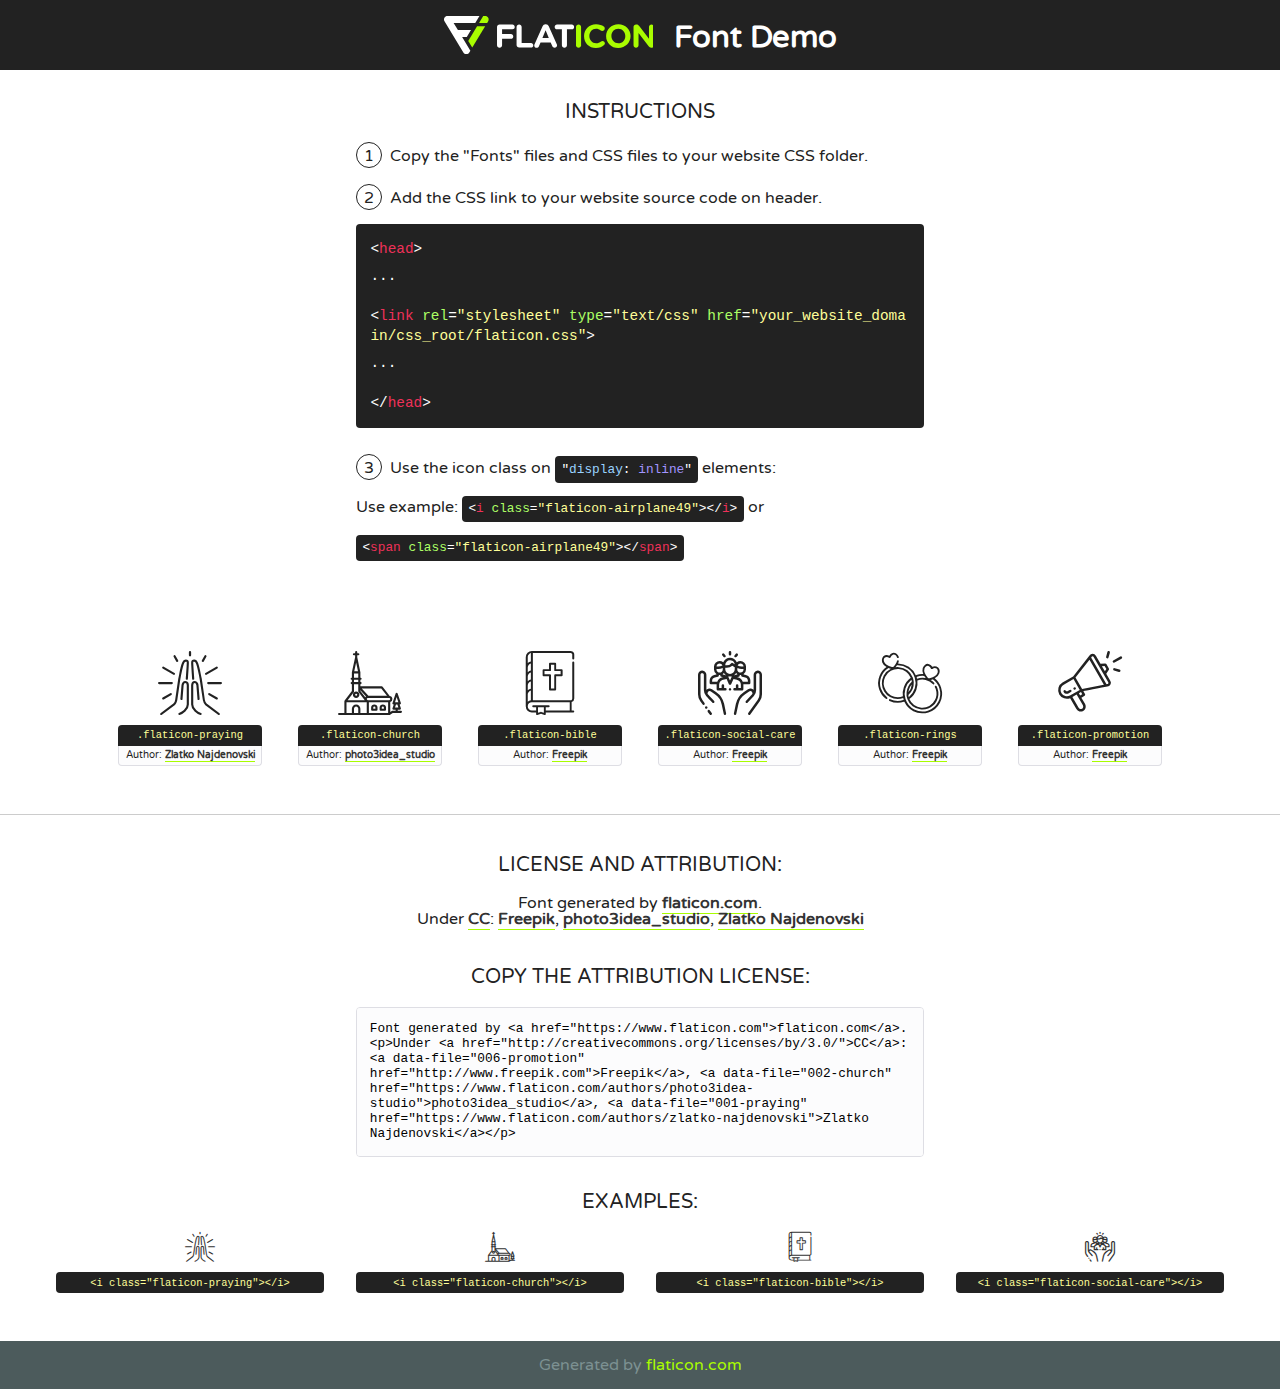
<file: fonts/flaticon/font/flaticon.html>
<!DOCTYPE html>
<!--
  Flaticon icon font: Flaticon
  Creation date: 17/01/2019 14:19
-->
<html>
<!DOCTYPE html>
<html>

<head>
    <title>Flaticon WebFont</title>
    <link href="http://fonts.googleapis.com/css?family=Varela+Round" rel="stylesheet" type="text/css" />
    <link rel="stylesheet" type="text/css" href="flaticon.css">
    <meta charset="UTF-8">
    <style>
    html, body, div, span, applet, object, iframe,
    h1, h2, h3, h4, h5, h6, p, blockquote, pre,
    a, abbr, acronym, address, big, cite, code,
    del, dfn, em, img, ins, kbd, q, s, samp,
    small, strike, strong, sub, sup, tt, var,
    b, u, i, center,
    dl, dt, dd, ol, ul, li,
    fieldset, form, label, legend,
    table, caption, tbody, tfoot, thead, tr, th, td,
    article, aside, canvas, details, embed, 
    figure, figcaption, footer, header, hgroup, 
    menu, nav, output, ruby, section, summary,
    time, mark, audio, video {
        margin: 0;
        padding: 0;
        border: 0;
        font-size: 100%;
        font: inherit;
        vertical-align: baseline;
    }
    /* HTML5 display-role reset for older browsers */
    article, aside, details, figcaption, figure, 
    footer, header, hgroup, menu, nav, section {
        display: block;
    }
    body {
        line-height: 1;
    }
    ol, ul {
        list-style: none;
    }
    blockquote, q {
        quotes: none;
    }
    blockquote:before, blockquote:after,
    q:before, q:after {
        content: '';
        content: none;
    }
    table {
        border-collapse: collapse;
        border-spacing: 0;
    }
    body {
        font-family: 'Varela Round', Helvetica, Arial, sans-serif;
        font-size: 16px;
        color: #222;
    }
    a {
        color: #333;
        border-bottom: 1px solid #a9fd00;
        font-weight: bold;
        text-decoration: none;
    }
    * {
        -moz-box-sizing: border-box;
        -webkit-box-sizing: border-box;
        box-sizing: border-box;
        margin: 0;
        padding: 0;
    }
    [class^="flaticon-"]:before, [class*=" flaticon-"]:before, [class^="flaticon-"]:after, [class*=" flaticon-"]:after {
        font-family: Flaticon;
        font-size: 30px;
        font-style: normal;
        margin-left: 20px;
        color: #333;
    }
    .wrapper {
        max-width: 600px;
        margin: auto;
        padding: 0 1em;
    }
    .title {
        font-size: 1.25em;
        text-align: center;
        margin-bottom: 1em;
        text-transform: uppercase;
    }
    header {
        text-align: center;
        background-color: #222;
        color: #fff;
        padding: 1em;
    }
    header .logo {
        width: 210px;
        height: 38px;
        display: inline-block;
        vertical-align: middle;
        margin-right: 1em;
        border: none;
    }
    header strong {
        font-size: 1.95em;
        font-weight: bold;
        vertical-align: middle;
        margin-top: 5px;
        display: inline-block;
    }
    .demo {
        margin: 2em auto;
        line-height: 1.25em;
    }
    .demo ul li {
        margin-bottom: 1em;
    }
    .demo ul li .num {
        color: #222;
        border-radius: 20px;
        display: inline-block;
        width: 26px;
        padding: 3px;
        height: 26px;
        text-align: center;
        margin-right: 0.5em;
        border: 1px solid #222;
    }
    .demo ul li code {
        background-color: #222;
        border-radius: 4px;
        padding: 0.25em 0.5em;
        display: inline-block;
        color: #fff;
        font-family: Consolas,Monaco,Lucida Console,Liberation Mono,DejaVu Sans Mono,Bitstream Vera Sans Mono,Courier New, monospace;
        font-weight: lighter;
        margin-top: 1em;
        font-size: 0.8em;
        word-break: break-all;
    }
    .demo ul li code.big {
        padding: 1em;
        font-size: 0.9em;
    }
    .demo ul li code .red {
        color: #EF3159;
    }
    .demo ul li code .green {
        color: #ACFF65;
    }
    .demo ul li code .yellow {
        color: #FFFF99;
    }
    .demo ul li code .blue {
        color: #99D3FF;
    }
    .demo ul li code .purple {
        color: #A295FF;
    }
    .demo ul li code .dots {
        margin-top: 0.5em;
        display: block;
    }
    #glyphs {
        border-bottom: 1px solid #ccc;
        padding: 2em 0;
        text-align: center;
    }
    .glyph {
        display: inline-block;
        width: 9em;
        margin: 1em;
        text-align: center;
        vertical-align: top;
        background: #FFF;
    }
    .glyph .glyph-icon {
        padding: 10px;
        display: block;
        font-family:"Flaticon";
        font-size: 64px;
        line-height: 1;
    }
    .glyph .glyph-icon:before {
        font-size: 64px;
        color: #222;
        margin-left: 0;
    }
    .class-name {
        font-size: 0.65em;
        background-color: #222;
        color: #fff;
        border-radius: 4px 4px 0 0;
        padding: 0.5em;
        color: #FFFF99;
        font-family: Consolas,Monaco,Lucida Console,Liberation Mono,DejaVu Sans Mono,Bitstream Vera Sans Mono,Courier New, monospace;
    }
    .author-name {
        font-size: 0.6em;
        background-color: #fcfcfd;
        border: 1px solid #DEDEE4;
        border-top: 0;
        border-radius: 0 0 4px 4px;
        padding: 0.5em;
    }
    .class-name:last-child {
        font-size: 10px;
        color:#888;
    }
    .class-name:last-child a {
        font-size: 10px;
        color:#555;
    }
    .class-name:last-child a:hover {
        color:#a9fd00;
    }
    .glyph > input {
        display: block;
        width: 100px;
        margin: 5px auto;
        text-align: center;
        font-size: 12px;
        cursor: text;
    }
    .glyph > input.icon-input {
        font-family:"Flaticon";
        font-size: 16px;
        margin-bottom: 10px;
    }
    .attribution .title {
        margin-top: 2em;
    }
    .attribution textarea {
        background-color: #fcfcfd;
        padding: 1em;
        border: none;
        box-shadow: none;
        border: 1px solid #DEDEE4;
        border-radius: 4px;
        resize: none;
        width: 100%;
        height: 150px;
        font-size: 0.8em;
        font-family: Consolas,Monaco,Lucida Console,Liberation Mono,DejaVu Sans Mono,Bitstream Vera Sans Mono,Courier New, monospace;
        -webkit-appearance: none;
    }
    .iconsuse {
        margin: 2em auto;
        text-align: center;
        max-width: 1200px;
    }
    .iconsuse:after {
        content: '';
        display: table;
        clear: both;
    }
    .iconsuse .image {
        float: left;
        width: 25%;
        padding: 0 1em;
    }
    .iconsuse .image p {
        margin-bottom: 1em;
    }
    .iconsuse .image span {
        display: block;
        font-size: 0.65em;
        background-color: #222;
        color: #fff;
        border-radius: 4px;
        padding: 0.5em;
        color: #FFFF99;
        margin-top: 1em;
        font-family: Consolas,Monaco,Lucida Console,Liberation Mono,DejaVu Sans Mono,Bitstream Vera Sans Mono,Courier New, monospace;
    }
    #footer {
        text-align: center;
        background-color: #4C5B5C;
        color: #7c9192;
        padding: 1em;
    }
    #footer a {
        border: none;
        color: #a9fd00;
        font-weight: normal;
    }
    @media (max-width: 960px) {
        .iconsuse .image {
            width: 50%;
        }
    }
    @media (max-width: 560px) {
        .iconsuse .image {
            width: 100%;
        }
    }
    </style>
</head>

<body class="characters-off">

    <header>
        <a href="https://www.flaticon.com" target="_blank" class="logo">
            <svg version="1.1" xmlns="http://www.w3.org/2000/svg" xmlns:xlink="http://www.w3.org/1999/xlink" xmlns:a="http://ns.adobe.com/AdobeSVGViewerExtensions/3.0/" viewBox="0 0 560.875 102.036" enable-background="new 0 0 560.875 102.036" xml:space="preserve">
                <defs>
                </defs>
                <g>
                    <g class="letters">
                        <path fill="#ffffff" d="M141.596,29.675c0-3.777,2.985-6.767,6.764-6.767h34.438c3.426,0,6.15,2.728,6.15,6.15
                        c0,3.43-2.724,6.149-6.15,6.149h-27.674v13.091h23.719c3.429,0,6.151,2.724,6.151,6.15c0,3.43-2.723,6.149-6.151,6.149h-23.719
                        v17.574c0,3.773-2.986,6.761-6.764,6.761c-3.779,0-6.764-2.989-6.764-6.761V29.675z"></path>
                        <path fill="#ffffff" d="M193.844,29.149c0-3.781,2.985-6.767,6.764-6.767c3.776,0,6.763,2.985,6.763,6.767v42.957h25.039
                        c3.426,0,6.149,2.726,6.149,6.153c0,3.425-2.723,6.15-6.149,6.15h-31.802c-3.779,0-6.764-2.986-6.764-6.768V29.149z"></path>
                        <path fill="#ffffff" d="M241.891,75.71l21.438-48.407c1.492-3.341,4.215-5.357,7.906-5.357h0.792
                        c3.686,0,6.323,2.017,7.815,5.357l21.439,48.407c0.436,0.967,0.701,1.845,0.701,2.723c0,3.602-2.809,6.501-6.414,6.501
                        c-3.161,0-5.269-1.845-6.499-4.655l-4.132-9.661h-27.059l-4.301,10.102c-1.144,2.631-3.426,4.214-6.237,4.214
                        c-3.517,0-6.24-2.81-6.24-6.325C241.1,77.64,241.451,76.677,241.891,75.71z M279.932,58.666l-8.521-20.297l-8.526,20.297H279.932
                        z"></path>
                        <path fill="#ffffff" d="M314.864,35.387H301.86c-3.429,0-6.239-2.813-6.239-6.238c0-3.429,2.811-6.24,6.239-6.24h39.533
                        c3.426,0,6.237,2.811,6.237,6.24c0,3.425-2.811,6.238-6.237,6.238h-13.001v42.785c0,3.773-2.99,6.761-6.764,6.761
                        c-3.779,0-6.764-2.989-6.764-6.761V35.387z"></path>
                        <path fill="#A9FD00" d="M352.615,29.149c0-3.781,2.985-6.767,6.767-6.767c3.774,0,6.761,2.985,6.761,6.767v49.024
                        c0,3.773-2.987,6.761-6.761,6.761c-3.781,0-6.767-2.989-6.767-6.761V29.149z"></path>
                        <path fill="#A9FD00" d="M374.132,53.836v-0.179c0-17.481,13.178-31.801,32.065-31.801c9.22,0,15.459,2.458,20.557,6.238
                        c1.402,1.054,2.637,2.985,2.637,5.357c0,3.692-2.985,6.59-6.681,6.59c-1.845,0-3.071-0.702-4.044-1.319
                        c-3.776-2.813-7.729-4.393-12.562-4.393c-10.364,0-17.831,8.611-17.831,19.154v0.173c0,10.542,7.291,19.329,17.831,19.329
                        c5.715,0,9.492-1.756,13.359-4.834c1.049-0.874,2.458-1.491,4.039-1.491c3.429,0,6.325,2.813,6.325,6.236
                        c0,2.106-1.056,3.78-2.282,4.834c-5.539,4.834-12.036,7.733-21.878,7.733C387.572,85.464,374.132,71.493,374.132,53.836z"></path>
                        <path fill="#A9FD00" d="M433.009,53.836v-0.179c0-17.481,13.79-31.801,32.766-31.801c18.981,0,32.592,14.143,32.592,31.628v0.173
                        c0,17.483-13.785,31.807-32.769,31.807C446.625,85.464,433.009,71.32,433.009,53.836z M484.224,53.836v-0.179
                        c0-10.539-7.725-19.326-18.626-19.326c-10.893,0-18.449,8.611-18.449,19.154v0.173c0,10.542,7.73,19.329,18.626,19.329
                        C476.676,72.986,484.224,64.378,484.224,53.836z"></path>
                        <path fill="#A9FD00" d="M506.233,29.321c0-3.774,2.99-6.763,6.767-6.763h1.401c3.252,0,5.183,1.583,7.029,3.953l26.093,34.265
                        V29.059c0-3.692,2.99-6.677,6.681-6.677c3.683,0,6.671,2.985,6.671,6.677v48.934c0,3.78-2.987,6.765-6.764,6.765h-0.436
                        c-3.257,0-5.188-1.581-7.034-3.953l-27.056-35.492v32.944c0,3.687-2.985,6.676-6.678,6.676c-3.683,0-6.673-2.989-6.673-6.676
                        V29.321z"></path>
                    </g>
                    <g class="insignia">
                        <path fill="#ffffff" d="M48.372,56.137h12.517l11.156-18.537H37.186L25.688,18.539h57.825L94.668,0H9.271
                        C5.925,0,2.842,1.801,1.198,4.716c-1.644,2.907-1.593,6.482,0.134,9.343l50.38,83.501c1.678,2.781,4.689,4.476,7.938,4.476
                        c3.246,0,6.257-1.695,7.935-4.476l2.898-4.804L48.372,56.137z"></path>
                        <g class="i">
                            <path fill="#A9FD00" d="M93.575,18.539h0.031v0.004l21.652,0.004l2.705-4.488c1.727-2.861,1.778-6.436,0.133-9.343
                            C116.454,1.801,113.371,0,110.026,0h-5.294L93.575,18.539z"></path>
                            <polygon fill="#A9FD00" points="88.291,27.356 64.725,66.486 75.519,84.404 109.942,27.356"></polygon>
                        </g>
                    </g>
                </g>
            </svg>
        </a>
        <strong>Font Demo</strong>
    </header>


    <section class="demo wrapper">

        <p class="title">Instructions</p>

        <ul>
            <li>
                <span class="num">1</span>Copy the "Fonts" files and CSS files to your website CSS folder.
            </li>
            <li>
                <span class="num">2</span>Add the CSS link to your website source code on header.
                <code class="big">
                    &lt;<span class="red">head</span>&gt;
                    <br/><span class="dots">...</span>
                    <br/>&lt;<span class="red">link</span> <span class="green">rel</span>=<span class="yellow">"stylesheet"</span> <span class="green">type</span>=<span class="yellow">"text/css"</span> <span class="green">href</span>=<span class="yellow">"your_website_domain/css_root/flaticon.css"</span>&gt;
                    <br/><span class="dots">...</span>
                    <br/>&lt;/<span class="red">head</span>&gt;
                </code>
            </li>

            <li>
                <p>
                    <span class="num">3</span>Use the icon class on <code>"<span class="blue">display</span>:<span class="purple"> inline</span>"</code> elements:
                    <br />
                    Use example: <code>&lt;<span class="red">i</span> <span class="green">class</span>=<span class="yellow">&quot;flaticon-airplane49&quot;</span>&gt;&lt;/<span class="red">i</span>&gt;</code> or <code>&lt;<span class="red">span</span> <span class="green">class</span>=<span class="yellow">&quot;flaticon-airplane49&quot;</span>&gt;&lt;/<span class="red">span</span>&gt;</code>
            </li>
        </ul>

    </section>




   <section id="glyphs">          
    
      
        <div class="glyph"><div class="glyph-icon flaticon-praying"></div>
            <div class="class-name">.flaticon-praying</div>
            <div class="author-name">Author: <a data-file="001-praying" href="https://www.flaticon.com/authors/zlatko-najdenovski">Zlatko Najdenovski</a> </div> 
        </div>        
        
        <div class="glyph"><div class="glyph-icon flaticon-church"></div>
            <div class="class-name">.flaticon-church</div>
            <div class="author-name">Author: <a data-file="002-church" href="https://www.flaticon.com/authors/photo3idea-studio">photo3idea_studio</a> </div> 
        </div>        
        
        <div class="glyph"><div class="glyph-icon flaticon-bible"></div>
            <div class="class-name">.flaticon-bible</div>
            <div class="author-name">Author: <a data-file="003-bible" href="http://www.freepik.com">Freepik</a> </div> 
        </div>        
        
        <div class="glyph"><div class="glyph-icon flaticon-social-care"></div>
            <div class="class-name">.flaticon-social-care</div>
            <div class="author-name">Author: <a data-file="004-social-care" href="http://www.freepik.com">Freepik</a> </div> 
        </div>        
        
        <div class="glyph"><div class="glyph-icon flaticon-rings"></div>
            <div class="class-name">.flaticon-rings</div>
            <div class="author-name">Author: <a data-file="005-rings" href="http://www.freepik.com">Freepik</a> </div> 
        </div>        
        
        <div class="glyph"><div class="glyph-icon flaticon-promotion"></div>
            <div class="class-name">.flaticon-promotion</div>
            <div class="author-name">Author: <a data-file="006-promotion" href="http://www.freepik.com">Freepik</a> </div> 
        </div>        
        

    </section>



    <section class="attribution wrapper"   style="text-align:center;">

      <div class="title">License and attribution:</div><div class="attrDiv">Font generated by <a href="https://www.flaticon.com">flaticon.com</a>. <div><p>Under <a href="http://creativecommons.org/licenses/by/3.0/">CC</a>: <a data-file="006-promotion" href="http://www.freepik.com">Freepik</a>, <a data-file="002-church" href="https://www.flaticon.com/authors/photo3idea-studio">photo3idea_studio</a>, <a data-file="001-praying" href="https://www.flaticon.com/authors/zlatko-najdenovski">Zlatko Najdenovski</a></p>  </div>
      </div>
      <div class="title">Copy the Attribution License:</div>

    <textarea onclick="this.focus();this.select();">Font generated by &lt;a href=&quot;https://www.flaticon.com&quot;&gt;flaticon.com&lt;/a&gt;. <p>Under <a href="http://creativecommons.org/licenses/by/3.0/">CC</a>: <a data-file="006-promotion" href="http://www.freepik.com">Freepik</a>, <a data-file="002-church" href="https://www.flaticon.com/authors/photo3idea-studio">photo3idea_studio</a>, <a data-file="001-praying" href="https://www.flaticon.com/authors/zlatko-najdenovski">Zlatko Najdenovski</a></p>  
     </textarea>

    </section>

    <section class="iconsuse">

          <div class="title">Examples:</div>            
             
            <div class="image">
                <p>
                    <i class="glyph-icon flaticon-praying"></i> 
                    <span>&lt;i class=&quot;flaticon-praying&quot;&gt;&lt;/i&gt;</span>
                </p>
            </div>
            
            <div class="image">
                <p>
                    <i class="glyph-icon flaticon-church"></i> 
                    <span>&lt;i class=&quot;flaticon-church&quot;&gt;&lt;/i&gt;</span>
                </p>
            </div>
            
            <div class="image">
                <p>
                    <i class="glyph-icon flaticon-bible"></i> 
                    <span>&lt;i class=&quot;flaticon-bible&quot;&gt;&lt;/i&gt;</span>
                </p>
            </div>
            
            <div class="image">
                <p>
                    <i class="glyph-icon flaticon-social-care"></i> 
                    <span>&lt;i class=&quot;flaticon-social-care&quot;&gt;&lt;/i&gt;</span>
                </p>
            </div>
                       
        </div>
                            
    </section>

<div id="footer">
    <div>Generated by <a href="https://www.flaticon.com">flaticon.com</a>
    </div>
</div>



</body>
</html>
</file>
<file: fonts/flaticon/font/flaticon.css>
/*
  	Flaticon icon font: Flaticon
  	Creation date: 17/01/2019 14:19
  	*/

@font-face {
  font-family: "Flaticon";
  src: url("./Flaticon.eot");
  src: url("./Flaticon.eot?#iefix") format("embedded-opentype"),
       url("./Flaticon.woff2") format("woff2"),
       url("./Flaticon.woff") format("woff"),
       url("./Flaticon.ttf") format("truetype"),
       url("./Flaticon.svg#Flaticon") format("svg");
  font-weight: normal;
  font-style: normal;
}

@media screen and (-webkit-min-device-pixel-ratio:0) {
  @font-face {
    font-family: "Flaticon";
    src: url("./Flaticon.svg#Flaticon") format("svg");
  }
}

[class^="flaticon-"]:before, [class*=" flaticon-"]:before,
[class^="flaticon-"]:after, [class*=" flaticon-"]:after {   
  font-family: Flaticon;
        font-size: 20px;
font-style: normal;
margin-left: 20px;
}

.flaticon-praying:before { content: "\f100"; }
.flaticon-church:before { content: "\f101"; }
.flaticon-bible:before { content: "\f102"; }
.flaticon-social-care:before { content: "\f103"; }
.flaticon-rings:before { content: "\f104"; }
.flaticon-promotion:before { content: "\f105"; }
</file>
